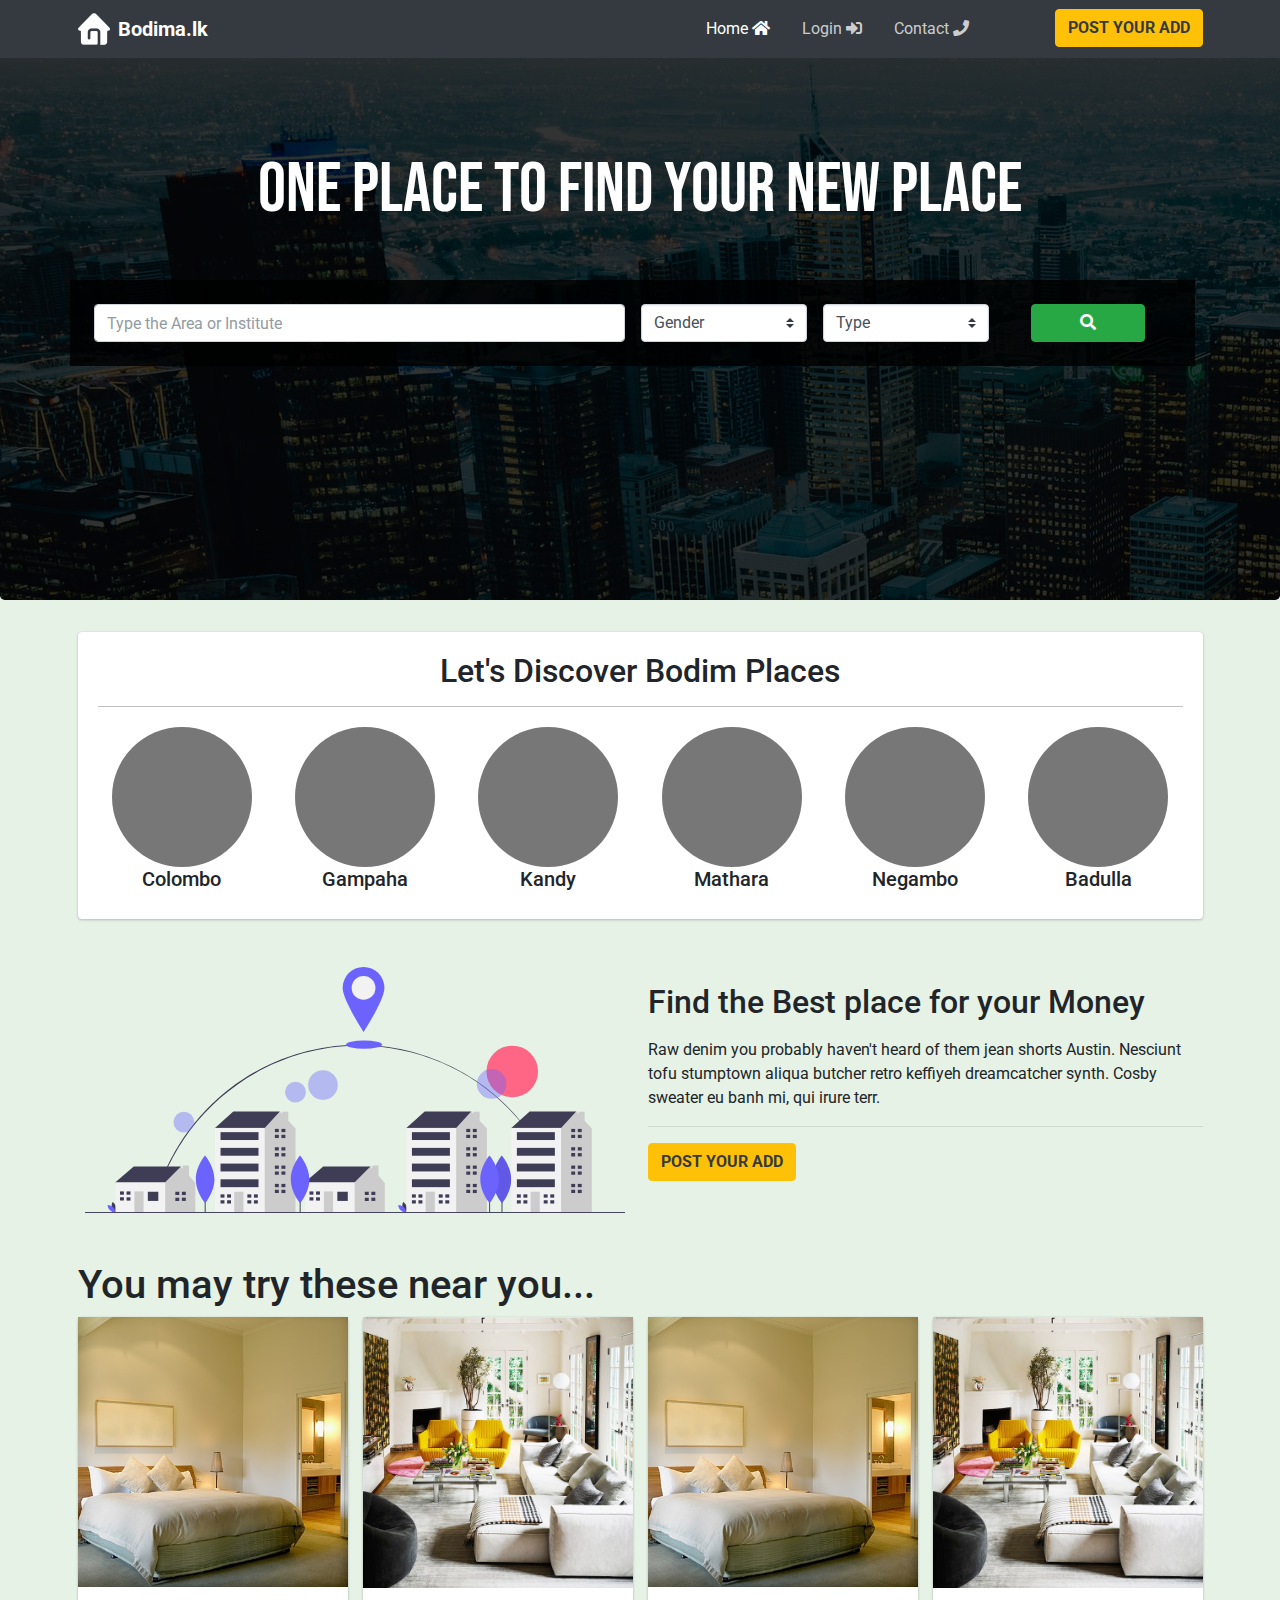
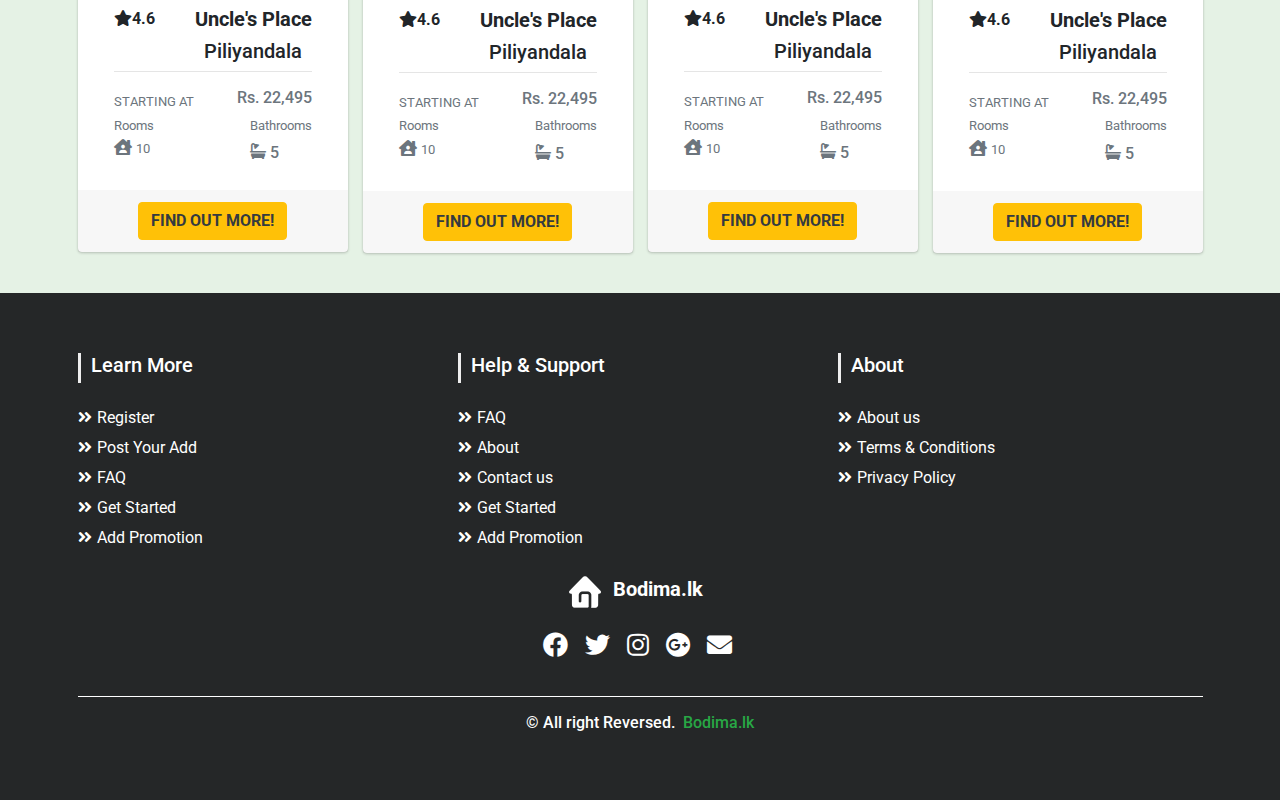
<file: index.html>
<!DOCTYPE html>
<html lang="en">
  <head>
    <meta charset="utf-8" />
    <meta
      name="viewport"
      content="width=device-width, initial-scale=1, shrink-to-fit=no"
    />
    <meta name="description" content="" />
    <meta name="author" content="" />

    <title>Bodima.lk</title>

    <!-- Font Awesome -->
    <link rel="stylesheet" href="plugins/fontawesome-free/css/all.min.css" />
    <!-- Ionicons -->
    <link
      rel="stylesheet"
      href="https://code.ionicframework.com/ionicons/2.0.1/css/ionicons.min.css"
    />
    <!-- Tempusdominus Bbootstrap 4 -->
    <link
      rel="stylesheet"
      href="plugins/tempusdominus-bootstrap-4/css/tempusdominus-bootstrap-4.min.css"
    />
    <!-- iCheck -->
    <link
      rel="stylesheet"
      href="plugins/icheck-bootstrap/icheck-bootstrap.min.css"
    />
    <!-- JQVMap -->
    <link rel="stylesheet" href="plugins/jqvmap/jqvmap.min.css" />
    <!-- Theme style -->
    <link rel="stylesheet" href="dist/css/adminlte.min.css" />
    <!-- overlayScrollbars -->
    <link
      rel="stylesheet"
      href="plugins/overlayScrollbars/css/OverlayScrollbars.min.css"
    />
    <!-- Daterange picker -->
    <link rel="stylesheet" href="plugins/daterangepicker/daterangepicker.css" />
    <!-- summernote -->
    <link rel="stylesheet" href="plugins/summernote/summernote-bs4.css" />
    <!-- Google Font: Source Sans Pro -->
    <link
      href="https://fonts.googleapis.com/css?family=Source+Sans+Pro:300,400,400i,700"
      rel="stylesheet"
    />
    <link rel="preconnect" href="https://fonts.gstatic.com" />
    <link
      href="https://fonts.googleapis.com/css2?family=Roboto&display=swap"
      rel="stylesheet"
    />
    <link rel="preconnect" href="https://fonts.gstatic.com">
<link href="https://fonts.googleapis.com/css2?family=Bebas+Neue&display=swap" rel="stylesheet">
    

    

    <link href="css/index.css" rel="stylesheet" />
  </head>

  <body>
    <nav class="navbar navbar-expand-lg navbar-dark bg-dark fixed-top">
      <div class="container">
        <img class="navbar-brand" src="assets/house.png" />
        <a class="navbar-brand font-weight-bold" href="./index.html"
          >Bodima.lk</a
        >
        <button
          class="navbar-toggler"
          type="button"
          data-toggle="collapse"
          data-target="#navbarResponsive"
          aria-controls="navbarResponsive"
          aria-expanded="false"
          aria-label="Toggle navigation"
        >
          <span class="navbar-toggler-icon"></span>
        </button>
        <div class="collapse navbar-collapse" id="navbarResponsive">
          <ul class="navbar-nav ml-auto">
            <li class="nav-item active">
              <a class="nav-link" href="./index.html"
                >Home
                <span class="sr-only">(current)</span>
                <i class="fa fa-home" aria-hidden="true"></i>
              </a>
            </li>
            <li class="nav-item">
              <a
                class="nav-link"
                data-toggle="modal"
                data-target=".bd-login-modal-lg"
                >Login
                <i class="fa fa-sign-in-alt" aria-hidden="true"></i>
              </a>
            </li>
            <li class="nav-item">
              <a class="nav-link" href="#"
                >Contact
                <i class="fa fa-phone" aria-hidden="true"></i>
              </a>
            </li>
            <li class="nav-item">
              <button
                type="button"
                id="postButton"
                class="btn btn-warning font-weight-bold text-dark text-uppercase l-5"
              >
                Post your Add
              </button>
            </li>
          </ul>
        </div>
      </div>
    </nav>

    <div class="background">
      <main role="main">
        <div id="topCover" class="jumbotron h-100">
          <div class="container py-5 text-center" style="margin-top: 3%">
            <h2 class="headingTop">
              One place to find your new place
            </h2>
            <div id="searchBar" class="row my-5">
              <div class="col-lg-6 p-2">
                <input
                  type="text"
                  class="form-control"
                  id="inlineFormInputGroup"
                  placeholder="Type the Area or Institute"
                />
              </div>
              <div class="col-lg-2 p-2">
                <select class="custom-select">
                  <option selected disabled>Gender</option>
                  <option>Male</option>
                  <option>Female</option>
                </select>
              </div>
              <div class="col-lg-2 p-2">
                <select class="custom-select">
                  <option selected disabled>Type</option>
                  <option>Single</option>
                  <option>Shared</option>
                  <option>Full House</option>
                  <option>Hostel</option>
                  <option>Any</option>
                </select>
              </div>
              <div class="col-lg-2 p-2">
                <a
                  href="./result.html"
                  role="button"
                  class="btn btn-success px-5"
                  ><i class="fas fa-search"></i
                ></a>
              </div>
            </div>
          </div>
        </div>
      </main>
      <div class="container">
        <!-- header image -->
        <!-- <figure class="tint t2">
          <div id="blended" class="jumbotron bg-cover text-white">
            <div class="container py-5 text-center">
              <h2 class="display-5 font-weight-bold">
                One place to find your new place
              </h2>
              <div class="col-auto w-5">
                <label class="sr-only" for="inlineFormInputGroup"
                  >Username</label
                >
                <div class="input-group mb-2">
                  <div class="input-group-prepend">
                    <div class="input-group-text">
                      <i class="fa fa-search"></i>
                    </div>
                  </div>
                  <input
                    type="text"
                    class="form-control"
                    id="inlineFormInputGroup"
                    placeholder="Search"
                  />
                </div>
              </div>
              <div class="d-inline p-2">
                <a href="#" role="button" class="btn btn-primary px-5"
                  >Search</a
                >
              </div>
            </div>
          </div>
        </figure> -->
        <!-- end header image -->

        <!-- row container -->
        <div class="card mb-4">
          <div class="card-body">
            <div class="row">
              <div class="col-xs-12 col-sm-12 col-md-12 text-center mb-1">
                <h2>Let's Discover Bodim Places</h2>
                <hr class="discover" />
              </div>
            </div>

            <div class="row text-center">
              <div class="col-lg-2">
                <img
                  class="rounded-circle"
                  src="[data-uri]"
                  alt="Generic placeholder image"
                  width="140"
                  height="140"
                />
                <h5>Colombo</h5>
              </div>
              <div class="col-lg-2">
                <img
                  class="rounded-circle"
                  src="[data-uri]"
                  alt="Generic placeholder image"
                  width="140"
                  height="140"
                />
                <h5>Gampaha</h5>
              </div>
              <div class="col-lg-2">
                <img
                  class="rounded-circle"
                  src="[data-uri]"
                  alt="Generic placeholder image"
                  width="140"
                  height="140"
                />
                <h5>Kandy</h5>
              </div>
              <div class="col-lg-2">
                <img
                  class="rounded-circle"
                  src="[data-uri]"
                  alt="Generic placeholder image"
                  width="140"
                  height="140"
                />
                <h5>Mathara</h5>
              </div>
              <div class="col-lg-2">
                <img
                  class="rounded-circle"
                  src="[data-uri]"
                  alt="Generic placeholder image"
                  width="140"
                  height="140"
                />
                <h5>Negambo</h5>
              </div>
              <div class="col-lg-2">
                <img
                  class="rounded-circle"
                  src="[data-uri]"
                  alt="Generic placeholder image"
                  width="140"
                  height="140"
                />
                <h5>Badulla</h5>
              </div>
            </div>
          </div>
        </div>
        <!-- end row -->

        <div class="row mt-5 mb-5">
          <div class="col-12 col-sm-6">
            <h3 class="d-inline-block d-sm-none">
              LOWA Men’s Renegade GTX Mid Hiking Boots Review
            </h3>
            <div class="col-12">
              <img
                src="./assets/place.svg"
                class="product-image"
                alt="Product Image"
              />
            </div>
          </div>
          <div class="col-12 col-sm-6">
            <h2 class="my-3">Find the Best place for your Money</h2>
            <p>
              Raw denim you probably haven't heard of them jean shorts Austin.
              Nesciunt tofu stumptown aliqua butcher retro keffiyeh dreamcatcher
              synth. Cosby sweater eu banh mi, qui irure terr.
            </p>

            <hr />
            <button
              type="button"
              class="btn btn-warning font-weight-bold text-dark text-uppercase l-5"
            >
              Post your Add
            </button>
          </div>
        </div>

        <h1>You may try these near you...</h1>

        <!-- Page Features -->
        <div class="row text-center">
          <div class="col-lg-3 col-md-6 mb-4">
            <div class="card h-60">
              <img
                style="height: 40%"
                class="card-img-top"
                src="./assets/room1.jpg"
                alt=""
              />
              <div class="card-body mb-0">
                <div class="d-flex flex-row justify-content-between mb-0 px-3">
                  <b><i class="fas fa-star p-0"></i>4.6</b>
                  <a class="float-right"
                    ><h5 class="text-bold">Uncle's Place</h5>
                    <h5 class="p-0">Piliyandala</h5>
                  </a>
                </div>
                <hr class="mt-0 mx-3" />
                <div class="d-flex flex-row justify-content-between mb-0 px-3">
                  <small class="text-muted mt-1">STARTING AT</small>
                  <h6 class="text-muted">Rs. 22,495</h6>
                </div>
                <div class="d-flex flex-row justify-content-between mid px-3">
                  <div class="d-flex flex-column">
                    <small class="text-muted mb-1">Rooms</small>
                    <div class="d-flex flex-row">
                      <i class="fas fa-house-user text-muted"></i>
                      <div class="d-flex flex-column ml-1">
                        <small class="text-muted">10</small>
                      </div>
                    </div>
                  </div>
                  <div class="d-flex flex-column">
                    <small class="text-muted mb-2">Bathrooms</small>
                    <div class="d-flex flex-row">
                      <i class="fas fa-bath text-muted"></i>
                      <h6 class="ml-1 text-muted">5</h6>
                    </div>
                  </div>
                </div>
              </div>
              <div class="card-footer mt-0">
                <a
                  class="btn btn-warning font-weight-bold text-dark text-uppercase l-5"
                  href="./detail.html"
                >
                  Find Out More!
                </a>
              </div>
            </div>
          </div>

          <div class="col-lg-3 col-md-6 mb-4">
            <div class="card h-60">
              <img
                style="height: 40%"
                class="card-img-top"
                src="./assets/room2.jpg"
                alt=""
              />
              <div class="card-body mb-0">
                <div class="d-flex flex-row justify-content-between mb-0 px-3">
                  <b><i class="fas fa-star p-0"></i>4.6</b>
                  <a class="float-right"
                    ><h5 class="text-bold">Uncle's Place</h5>
                    <h5 class="p-0">Piliyandala</h5>
                  </a>
                </div>
                <hr class="mt-0 mx-3" />
                <div class="d-flex flex-row justify-content-between mb-0 px-3">
                  <small class="text-muted mt-1">STARTING AT</small>
                  <h6 class="text-muted">Rs. 22,495</h6>
                </div>
                <div class="d-flex flex-row justify-content-between mid px-3">
                  <div class="d-flex flex-column">
                    <small class="text-muted mb-1">Rooms</small>
                    <div class="d-flex flex-row">
                      <i class="fas fa-house-user text-muted"></i>
                      <div class="d-flex flex-column ml-1">
                        <small class="text-muted">10</small>
                      </div>
                    </div>
                  </div>
                  <div class="d-flex flex-column">
                    <small class="text-muted mb-2">Bathrooms</small>
                    <div class="d-flex flex-row">
                      <i class="fas fa-bath text-muted"></i>
                      <h6 class="ml-1 text-muted">5</h6>
                    </div>
                  </div>
                </div>
              </div>
              <div class="card-footer mt-0">
                <a
                  class="btn btn-warning font-weight-bold text-dark text-uppercase l-5"
                  href="./detail.html"
                >
                  Find Out More!
                </a>
              </div>
            </div>
          </div>

          <!-- header image -->
          <div class="col-lg-3 col-md-6 mb-4">
            <div class="card h-60">
              <img
                style="height: 40%"
                class="card-img-top"
                src="./assets/room1.jpg"
                alt=""
              />
              <div class="card-body mb-0">
                <div class="d-flex flex-row justify-content-between mb-0 px-3">
                  <b><i class="fas fa-star p-0"></i>4.6</b>
                  <a class="float-right"
                    ><h5 class="text-bold">Uncle's Place</h5>
                    <h5 class="p-0">Piliyandala</h5>
                  </a>
                </div>
                <hr class="mt-0 mx-3" />
                <div class="d-flex flex-row justify-content-between mb-0 px-3">
                  <small class="text-muted mt-1">STARTING AT</small>
                  <h6 class="text-muted">Rs. 22,495</h6>
                </div>
                <div class="d-flex flex-row justify-content-between mid px-3">
                  <div class="d-flex flex-column">
                    <small class="text-muted mb-1">Rooms</small>
                    <div class="d-flex flex-row">
                      <i class="fas fa-house-user text-muted"></i>
                      <div class="d-flex flex-column ml-1">
                        <small class="text-muted">10</small>
                      </div>
                    </div>
                  </div>
                  <div class="d-flex flex-column">
                    <small class="text-muted mb-2">Bathrooms</small>
                    <div class="d-flex flex-row">
                      <i class="fas fa-bath text-muted"></i>
                      <h6 class="ml-1 text-muted">5</h6>
                    </div>
                  </div>
                </div>
              </div>
              <div class="card-footer mt-0">
                <a
                  class="btn btn-warning font-weight-bold text-dark text-uppercase l-5"
                  href="./detail.html"
                >
                  Find Out More!
                </a>
              </div>
            </div>
          </div>
          <!-- end header image -->

          <div class="col-lg-3 col-md-6 mb-4">
            <div class="card h-60">
              <img
                style="height: 40%"
                class="card-img-top"
                src="./assets/room2.jpg"
                alt=""
              />
              <div class="card-body mb-0">
                <div class="d-flex flex-row justify-content-between mb-0 px-3">
                  <b><i class="fas fa-star p-0"></i>4.6</b>
                  <a class="float-right"
                    ><h5 class="text-bold">Uncle's Place</h5>
                    <h5 class="p-0">Piliyandala</h5>
                  </a>
                </div>
                <hr class="mt-0 mx-3" />
                <div class="d-flex flex-row justify-content-between mb-0 px-3">
                  <small class="text-muted mt-1">STARTING AT</small>
                  <h6 class="text-muted">Rs. 22,495</h6>
                </div>
                <div class="d-flex flex-row justify-content-between mid px-3">
                  <div class="d-flex flex-column">
                    <small class="text-muted mb-1">Rooms</small>
                    <div class="d-flex flex-row">
                      <i class="fas fa-house-user text-muted"></i>
                      <div class="d-flex flex-column ml-1">
                        <small class="text-muted">10</small>
                      </div>
                    </div>
                  </div>
                  <div class="d-flex flex-column">
                    <small class="text-muted mb-2">Bathrooms</small>
                    <div class="d-flex flex-row">
                      <i class="fas fa-bath text-muted"></i>
                      <h6 class="ml-1 text-muted">5</h6>
                    </div>
                  </div>
                </div>
              </div>
              <div class="card-footer mt-0">
                <a
                  class="btn btn-warning font-weight-bold text-dark text-uppercase l-5"
                  href="./detail.html"
                >
                  Find Out More!
                </a>
              </div>
            </div>
          </div>
        </div>
        <!-- /.row -->
      </div>
      <!-- /.container -->

      <!-- ***login modal*** -->
      <div
        class="modal fade bd-login-modal-lg"
        tabindex="-1"
        role="dialog"
        aria-labelledby="myLargeModalLabel"
        aria-hidden="true"
      >
        <div class="modal-dialog modal-lg modal-dialog-centered">
          <div class="modal-content">
            <div class="modal-header">
              <button
                type="button"
                class="close"
                data-dismiss="modal"
                aria-label="Close"
              >
                <span aria-hidden="true">&times;</span>
              </button>
            </div>
            <div class="modal-body">
              <div class="container">
                <div class="row">
                  <div class="col">
                    <h5 class="text-bold">Login to Bodima.lk</h5>
                    <p>
                      Lorem ipsum dolor sit, amet consectetur adipisicing elit.
                      Mollitia eius nam id similique quas architecto neque,
                      recusandae maxime.
                    </p>
                    <div class="row my-5">
                      <div class="col-4"><img src="./assets/find.png" /></div>
                      <div class="col-8">
                        Lorem ipsum dolor sit, amet consectetur adipisicing
                        elit. neque,
                      </div>
                    </div>
                    <div class="row my-5">
                      <div class="col-4"><img src="./assets/home.png" /></div>
                      <div class="col-8">
                        Lorem ipsum dolor sit, amet consectetur adipisicing
                        elit. neque,
                      </div>
                    </div>
                    <div class="row my-5">
                      <div class="col-4"><img src="./assets/tag.png" /></div>
                      <div class="col-8">
                        Lorem ipsum dolor sit, amet consectetur adipisicing
                        elit. neque,
                      </div>
                    </div>
                  </div>
                  <div class="mycontent-left"></div>
                  <div class="col">
                    <form role="form" id="quickForm">
                      <div class="card-body">
                        <div class="form-group">
                          <label for="exampleInputEmail1">Email address</label>
                          <input
                            type="email"
                            name="email"
                            class="form-control"
                            id="exampleInputEmail1"
                            placeholder="Enter email"
                          />
                        </div>
                        <div class="form-group">
                          <label for="exampleInputPassword1">Password</label>
                          <input
                            type="password"
                            name="password"
                            class="form-control"
                            id="exampleInputPassword1"
                            placeholder="Password"
                          />
                        </div>
                        <div class="form-group mb-0">
                          <div class="custom-control custom-checkbox">
                            <input
                              type="checkbox"
                              name="terms"
                              class="custom-control-input"
                              id="exampleCheck1"
                            />
                            <p class="text-bold text-center">Or</p>
                            <div class="text-center">
                              <a href="#" class="fb btn my-2">
                                <i class="fab fa-facebook fa-fw"></i> Login with
                                Facebook
                              </a>
                              <br />
                              <a class="my-2" href="/#">Forgot password?</a>
                              <p class="mt-5">Don't have an account yet?</p>
                              <button
                                data-dismiss="modal"
                                data-toggle="modal"
                                data-target=".bd-signup-modal-lg"
                                type="button"
                                class="btn btn-dark mt-2"
                              >
                                Sign up
                              </button>
                            </div>
                          </div>
                        </div>
                      </div>
                    </form>
                  </div>
                </div>
              </div>
            </div>
          </div>
        </div>
      </div>

      <!-- ***Sign up modal*** -->
      <div
        class="modal fade bd-signup-modal-lg"
        tabindex="-1"
        role="dialog"
        aria-labelledby="myLargeModalLabel"
        aria-hidden="true"
      >
        <div class="modal-dialog modal-lg modal-dialog-centered">
          <div class="modal-content">
            <div class="modal-header">
              <button
                type="button"
                class="close"
                data-dismiss="modal"
                aria-label="Close"
              >
                <span aria-hidden="true">&times;</span>
              </button>
            </div>
            <div class="modal-body">
              <div class="container">
                <div class="row">
                  <div class="col">
                    <h5 class="text-bold">Sign up on Bodima.lk</h5>
                    <p>
                      Lorem ipsum dolor sit, amet consectetur adipisicing elit.
                      Mollitia eius nam id similique quas architecto neque,
                      recusandae maxime.
                    </p>
                    <div class="row my-5">
                      <div class="col-4"><img src="./assets/find.png" /></div>
                      <div class="col-8">
                        Lorem ipsum dolor sit, amet consectetur adipisicing
                        elit. neque,
                      </div>
                    </div>
                    <div class="row my-5">
                      <div class="col-4"><img src="./assets/home.png" /></div>
                      <div class="col-8">
                        Lorem ipsum dolor sit, amet consectetur adipisicing
                        elit. neque,
                      </div>
                    </div>
                    <div class="row my-5">
                      <div class="col-4"><img src="./assets/tag.png" /></div>
                      <div class="col-8">
                        Lorem ipsum dolor sit, amet consectetur adipisicing
                        elit. neque,
                      </div>
                    </div>
                  </div>
                  <div class="mycontent-left"></div>
                  <div class="col">
                    <form role="form" id="quickForm">
                      <div class="card-body">
                        <div class="text-center mt-5">
                          <a href="#" class="fb btn my-2">
                            <i class="fab fa-facebook fa-fw"></i> Sign up with
                            Facebook
                          </a>
                          <br />
                          <p class="text-bold text-center">Or</p>
                          <a
                            href="#"
                            data-dismiss="modal"
                            data-toggle="modal"
                            data-target=".bd-signupform-modal-lg"
                            class="email btn my-2"
                          >
                            <i class="fa fa-envelope fa-fw"></i> Sign up with
                            email
                          </a>
                          <p class="mt-5">Already have an account?</p>
                          <button
                            data-dismiss="modal"
                            data-toggle="modal"
                            data-target=".bd-login-modal-lg"
                            type="button"
                            class="btn btn-dark mt-2"
                          >
                            Login
                          </button>
                        </div>
                      </div>
                    </form>
                  </div>
                </div>
              </div>
            </div>
          </div>
        </div>
      </div>

      <!-- ***signup form modal*** -->
      <div
        class="modal fade bd-signupform-modal-lg"
        tabindex="-1"
        role="dialog"
        aria-labelledby="myLargeModalLabel"
        aria-hidden="true"
      >
        <div class="modal-dialog modal-lg modal-dialog-centered">
          <div class="modal-content">
            <div class="modal-header">
              <button
                type="button"
                class="close"
                data-dismiss="modal"
                aria-label="Close"
              >
                <span aria-hidden="true">&times;</span>
              </button>
            </div>
            <div class="modal-body">
              <div class="container">
                <div class="row">
                  <div class="col">
                    <h5 class="text-bold">Sign up on Bodima.lk</h5>
                    <p>
                      Lorem ipsum dolor sit, amet consectetur adipisicing elit.
                      Mollitia eius nam id similique quas architecto neque,
                      recusandae maxime.
                    </p>
                    <div class="row my-5">
                      <div class="col-4"><img src="./assets/find.png" /></div>
                      <div class="col-8">
                        Lorem ipsum dolor sit, amet consectetur adipisicing
                        elit. neque,
                      </div>
                    </div>
                    <div class="row my-5">
                      <div class="col-4"><img src="./assets/home.png" /></div>
                      <div class="col-8">
                        Lorem ipsum dolor sit, amet consectetur adipisicing
                        elit. neque,
                      </div>
                    </div>
                    <div class="row my-5">
                      <div class="col-4"><img src="./assets/tag.png" /></div>
                      <div class="col-8">
                        Lorem ipsum dolor sit, amet consectetur adipisicing
                        elit. neque,
                      </div>
                    </div>
                  </div>
                  <div class="mycontent-left"></div>
                  <div class="col">
                    <form role="form" id="quickForm">
                      <div class="card-body">
                        <div class="form-group">
                          <label for="exampleInputPassword1">Name</label>
                          <input
                            type="text"
                            class="form-control"
                            id="exampleInputPassword1"
                            placeholder="Name"
                          />
                        </div>
                        <div class="form-group">
                          <label for="exampleInputEmail1">Email address</label>
                          <input
                            type="email"
                            name="email"
                            class="form-control"
                            id="exampleInputEmail1"
                            placeholder="Enter email"
                          />
                        </div>

                        <div class="form-group">
                          <label for="exampleInputPassword1">Password</label>
                          <input
                            type="password"
                            name="password"
                            class="form-control"
                            id="exampleInputPassword1"
                            placeholder="Password"
                          />
                        </div>
                        <div class="form-group">
                          <label for="exampleInputPassword1"
                            >Confirm Password</label
                          >
                          <input
                            type="password"
                            name="password"
                            class="form-control"
                            id="exampleInputPassword1"
                            placeholder="Confirm Password"
                          />
                        </div>
                        <div class="form-group mb-0">
                          <div class="custom-control custom-checkbox">
                            <input
                              type="checkbox"
                              name="terms"
                              class="custom-control-input"
                              id="exampleCheck1"
                            />
                            <p class="text-bold text-center">Or</p>
                            <div class="text-center">
                              <button
                                data-dismiss="modal"
                                data-toggle="modal"
                                data-target=".bd-login-modal-lg"
                                type="button"
                                class="btn btn-dark mt-2"
                              >
                                Sign up
                              </button>

                              <p>
                                By signing up for an account you agree to our
                              </p>
                              <a href="/#">Terms and Conditions</a>
                              <p class="text-bold">Already have an account?</p>
                              <button
                                data-dismiss="modal"
                                data-toggle="modal"
                                data-target=".bd-login-modal-lg"
                                type="button"
                                class="btn btn-dark"
                              >
                                Login
                              </button>
                            </div>
                          </div>
                        </div>
                      </div>
                    </form>
                  </div>
                </div>
              </div>
            </div>
          </div>
        </div>
      </div>

      <!-- Footer -->
      <section id="footer">
        <div class="container">
          <div class="row text-center text-xs-center text-sm-left text-md-left">
            <div class="col-xs-12 col-sm-4 col-md-4">
              <h5>Learn More</h5>
              <ul class="list-unstyled quick-links">
                <li>
                  <a href="/#"
                    ><i class="fa fa-angle-double-right"></i>Register</a
                  >
                </li>
                <li>
                  <a href="/#"
                    ><i class="fa fa-angle-double-right"></i>Post Your Add</a
                  >
                </li>
                <li>
                  <a href="/#"><i class="fa fa-angle-double-right"></i>FAQ</a>
                </li>
                <li>
                  <a href="/#"
                    ><i class="fa fa-angle-double-right"></i>Get Started</a
                  >
                </li>
                <li>
                  <a href="/#"
                    ><i class="fa fa-angle-double-right"></i>Add Promotion</a
                  >
                </li>
              </ul>
            </div>
            <div class="col-xs-12 col-sm-4 col-md-4">
              <h5>Help & Support</h5>
              <ul class="list-unstyled quick-links">
                <li>
                  <a href="/#"><i class="fa fa-angle-double-right"></i>FAQ</a>
                </li>
                <li>
                  <a href="/#"><i class="fa fa-angle-double-right"></i>About</a>
                </li>
                <li>
                  <a href="/#"
                    ><i class="fa fa-angle-double-right"></i>Contact us</a
                  >
                </li>
                <li>
                  <a href="/#"
                    ><i class="fa fa-angle-double-right"></i>Get Started</a
                  >
                </li>
                <li>
                  <a href="/#"
                    ><i class="fa fa-angle-double-right"></i>Add Promotion</a
                  >
                </li>
              </ul>
            </div>
            <div class="col-xs-12 col-sm-4 col-md-4">
              <h5>About</h5>
              <ul class="list-unstyled quick-links">
                <li>
                  <a href="/#"
                    ><i class="fa fa-angle-double-right"></i>About us</a
                  >
                </li>
                <li>
                  <a href="/#"
                    ><i class="fa fa-angle-double-right"></i>Terms &
                    Conditions</a
                  >
                </li>
                <li>
                  <a href="/#"
                    ><i class="fa fa-angle-double-right"></i>Privacy Policy</a
                  >
                </li>
              </ul>
            </div>
          </div>
          <div class="row">
            <div class="col-xs-12 col-sm-12 col-md-12 text-center text-white">
              <img class="navbar-brand" src="assets/house.png" />
              <a class="navbar-brand font-weight-bold" href="#">Bodima.lk</a>
            </div>
          </div>
          <div class="row">
            <div class="col-xs-12 col-sm-12 col-md-12 mt-sm-3">
              <ul class="list-unstyled list-inline social text-center">
                <li class="list-inline-item">
                  <a href="/#"><i class="fab fa-facebook"></i></a>
                </li>
                <li class="list-inline-item">
                  <a href="/#"><i class="fab fa-twitter"></i></a>
                </li>
                <li class="list-inline-item">
                  <a href="/#"><i class="fab fa-instagram"></i></a>
                </li>
                <li class="list-inline-item">
                  <a href="/#"><i class="fab fa-google-plus"></i></a>
                </li>
                <li class="list-inline-item">
                  <a href="/#" target="_blank"
                    ><i class="fa fa-envelope"></i
                  ></a>
                </li>
              </ul>
            </div>
            <hr />
          </div>
          <div class="row">
            <div class="col-xs-12 col-sm-12 col-md-12 text-center text-white">
              <hr class="footerLine" />
              <p class="h6">
                © All right Reversed.<a
                  class="text-green ml-2"
                  href="/#"
                  target="_blank"
                  >Bodima.lk</a
                >
              </p>
            </div>
            <hr />
          </div>
        </div>
      </section>
    </div>

    <!-- Bootstrap core JavaScript -->
    <!-- jQuery -->
    <script src="plugins/jquery/jquery.min.js"></script>
    <!-- jQuery UI 1.11.4 -->
    <script src="plugins/jquery-ui/jquery-ui.min.js"></script>
    <!-- Resolve conflict in jQuery UI tooltip with Bootstrap tooltip -->
    <script>
      $.widget.bridge("uibutton", $.ui.button);
    </script>
    <!-- Bootstrap 4 -->
    <script src="plugins/bootstrap/js/bootstrap.bundle.min.js"></script>
    <!-- ChartJS -->
    <script src="plugins/chart.js/Chart.min.js"></script>
    <!-- Sparkline -->
    <script src="plugins/sparklines/sparkline.js"></script>
    <!-- JQVMap -->
    <script src="plugins/jqvmap/jquery.vmap.min.js"></script>
    <script src="plugins/jqvmap/maps/jquery.vmap.usa.js"></script>
    <!-- jQuery Knob Chart -->
    <script src="plugins/jquery-knob/jquery.knob.min.js"></script>
    <!-- daterangepicker -->
    <script src="plugins/moment/moment.min.js"></script>
    <script src="plugins/daterangepicker/daterangepicker.js"></script>
    <!-- Tempusdominus Bootstrap 4 -->
    <script src="plugins/tempusdominus-bootstrap-4/js/tempusdominus-bootstrap-4.min.js"></script>
    <!-- Summernote -->
    <script src="plugins/summernote/summernote-bs4.min.js"></script>
    <!-- overlayScrollbars -->
    <script src="plugins/overlayScrollbars/js/jquery.overlayScrollbars.min.js"></script>
    <!-- AdminLTE App -->
    <script src="dist/js/adminlte.js"></script>
    <!-- AdminLTE dashboard demo (This is only for demo purposes) -->
    <script src="dist/js/pages/dashboard.js"></script>
    <!-- AdminLTE for demo purposes -->
    <script src="dist/js/demo.js"></script>
  </body>
</html>
</file>
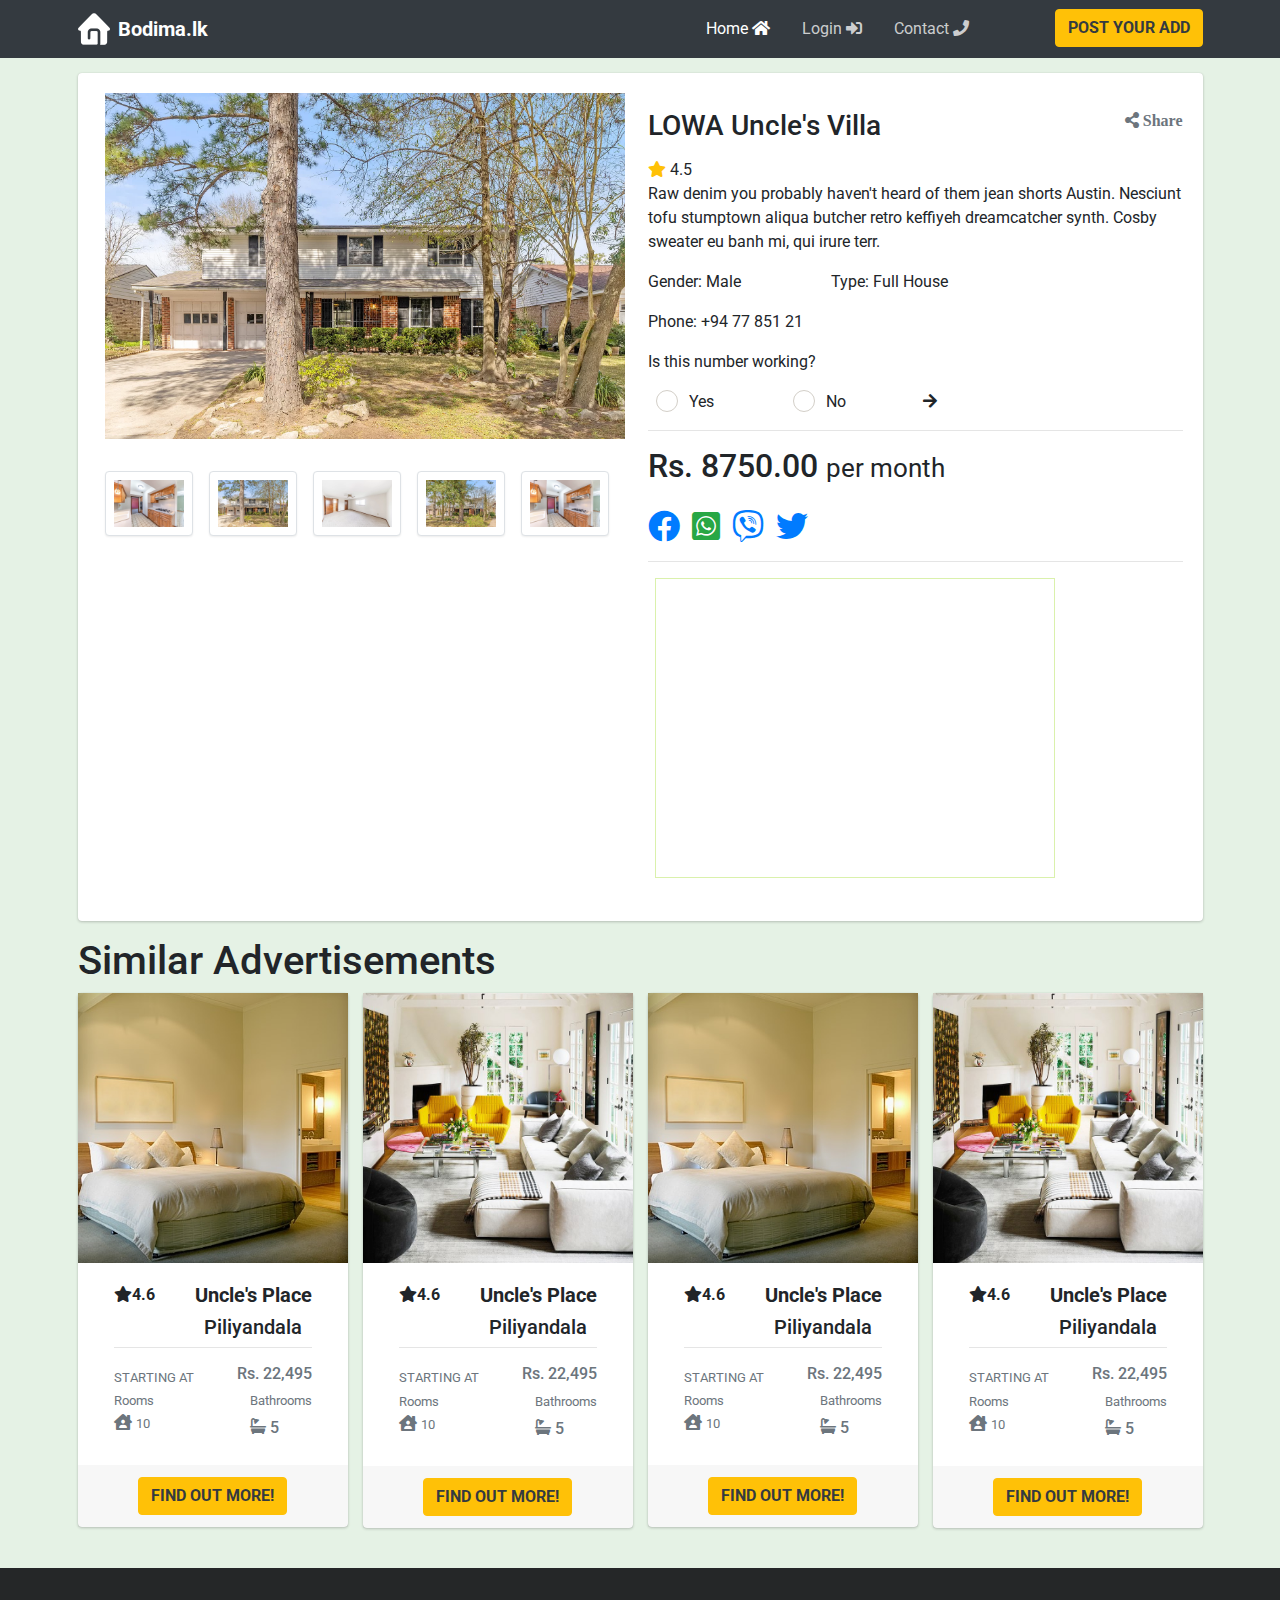
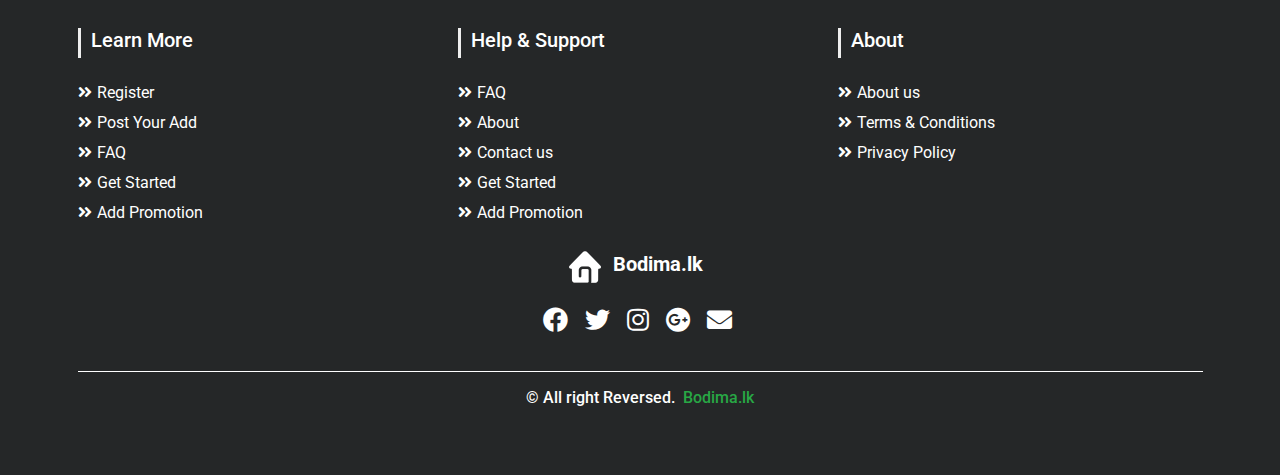
<file: detail.html>
<!DOCTYPE html>
<html lang="en">
  <head>
    <meta charset="UTF-8" />
    <meta http-equiv="X-UA-Compatible" content="IE=edge" />
    <meta name="viewport" content="width=device-width, initial-scale=1.0" />
    <title>Bodima.lk</title>
    <!-- Font Awesome -->
    <link rel="stylesheet" href="plugins/fontawesome-free/css/all.min.css" />
    <!-- Ionicons -->
    <link
      rel="stylesheet"
      href="https://code.ionicframework.com/ionicons/2.0.1/css/ionicons.min.css"
    />
    <!-- Tempusdominus Bbootstrap 4 -->
    <link
      rel="stylesheet"
      href="plugins/tempusdominus-bootstrap-4/css/tempusdominus-bootstrap-4.min.css"
    />
    <!-- iCheck -->
    <link
      rel="stylesheet"
      href="plugins/icheck-bootstrap/icheck-bootstrap.min.css"
    />
    <!-- JQVMap -->
    <link rel="stylesheet" href="plugins/jqvmap/jqvmap.min.css" />
    <!-- Theme style -->
    <link rel="stylesheet" href="dist/css/adminlte.min.css" />
    <!-- overlayScrollbars -->
    <link
      rel="stylesheet"
      href="plugins/overlayScrollbars/css/OverlayScrollbars.min.css"
    />
    <!-- Daterange picker -->
    <link rel="stylesheet" href="plugins/daterangepicker/daterangepicker.css" />
    <!-- summernote -->
    <link rel="stylesheet" href="plugins/summernote/summernote-bs4.css" />
    <!-- Google Font: Source Sans Pro -->
    <link
      href="https://fonts.googleapis.com/css?family=Source+Sans+Pro:300,400,400i,700"
      rel="stylesheet"
    />
    <link rel="preconnect" href="https://fonts.gstatic.com" />
    <link
      href="https://fonts.googleapis.com/css2?family=Roboto&display=swap"
      rel="stylesheet"
    />
    <link rel="preconnect" href="https://fonts.gstatic.com" />
    <link
      href="https://fonts.googleapis.com/css2?family=Bebas+Neue&display=swap"
      rel="stylesheet"
    />

    <link href="css/index.css" rel="stylesheet" />
  </head>
  <body>
    <nav class="navbar navbar-expand-lg navbar-dark bg-dark fixed-top">
      <div class="container">
        <img class="navbar-brand" src="assets/house.png" />
        <a class="navbar-brand font-weight-bold" href="./index.html"
          >Bodima.lk</a
        >
        <button
          class="navbar-toggler"
          type="button"
          data-toggle="collapse"
          data-target="#navbarResponsive"
          aria-controls="navbarResponsive"
          aria-expanded="false"
          aria-label="Toggle navigation"
        >
          <span class="navbar-toggler-icon"></span>
        </button>
        <div class="collapse navbar-collapse" id="navbarResponsive">
          <ul class="navbar-nav ml-auto">
            <li class="nav-item active">
              <a class="nav-link" href="./index.html"
                >Home
                <span class="sr-only">(current)</span>
                <i class="fa fa-home" aria-hidden="true"></i>
              </a>
            </li>
            <li class="nav-item">
              <a class="nav-link" href="./example.html"
                >Login
                <i class="fa fa-sign-in-alt" aria-hidden="true"></i>
              </a>
            </li>
            <li class="nav-item">
              <a class="nav-link" href="#"
                >Contact
                <i class="fa fa-phone" aria-hidden="true"></i>
              </a>
            </li>
            <li class="nav-item">
              <button
                type="button"
                id="postButton"
                class="btn btn-warning font-weight-bold text-dark text-uppercase l-5"
              >
                Post your Add
              </button>
            </li>
          </ul>
        </div>
      </div>
    </nav>
    <div class="background">
      <div class="container">
        <section class="content-header">
          <div class="container-fluid">
            <div class="row mb-2">
              <div class="col-sm-6">
                <h1>E-commerce</h1>
              </div>
              <div class="col-sm-6">
                <ol class="breadcrumb float-sm-right">
                  <li class="breadcrumb-item"><a href="#">Home</a></li>
                  <li class="breadcrumb-item active">E-commerce</li>
                </ol>
              </div>
            </div>
          </div>
          <!-- /.container-fluid -->
        </section>

        <!-- Main content -->
        <!-- Default box -->
        <div class="card card-solid">
          <div class="card-body">
            <div class="row">
              <div class="col-12 col-sm-6">
                <div class="col-12">
                  <img
                    src="./assets/d1.webp"
                    class="product-image"
                    alt="Product Image"
                  />
                </div>
                <div class="col-12 product-image-thumbs">
                  <div class="product-image-thumb active">
                    <img src="./assets/d2.webp" alt="Product Image" />
                  </div>
                  <div class="product-image-thumb">
                    <img src="./assets/d1.webp" alt="Product Image" />
                  </div>
                  <div class="product-image-thumb">
                    <img src="./assets/d4.webp" alt="Product Image" />
                  </div>
                  <div class="product-image-thumb">
                    <img src="./assets/d5.webp" alt="Product Image" />
                  </div>
                  <div class="product-image-thumb">
                    <img src="./assets/d2.webp" alt="Product Image" />
                  </div>
                </div>
              </div>
              <div class="col-12 col-sm-6">
                <div>
                  <b><h3 class="my-3"></h3></b>
                  <a class="float-right"
                    ><i class="fa fa-share-alt text-muted"> Share</i>
                  </a>
                </div>
                <h3 class="my-3">LOWA Uncle's Villa</h3>
                <div>
                  <span class="fa fa-star checked text-yellow"></span>
                  <span>4.5</span>
                </div>
                <p>
                  Raw denim you probably haven't heard of them jean shorts
                  Austin. Nesciunt tofu stumptown aliqua butcher retro keffiyeh
                  dreamcatcher synth. Cosby sweater eu banh mi, qui irure terr.
                </p>
                <div class="row">
                  <div class="col-lg-4">
                    <p>Gender: Male</p>
                  </div>
                  <div class="col-lg-4">
                    <p>Type: Full House</p>
                  </div>
                </div>
                <div class="row">
                  <div class="col-lg-6">
                    <p>Phone: +94 77 851 21</p>
                  </div>
                </div>
                <div class="row">
                  <div class="col-lg-5">
                    <p>Is this number working?</p>
                  </div>
                </div>
                <div class="row">
                  <div class="col-lg-3">
                    <div class="icheck-primary d-inline ml-2">
                      <input
                        type="radio"
                        name="optradio"
                        name="phoneCheck1"
                        id="phoneCheck1"
                      />
                      <label for="phoneCheck1"></label>
                    </div>
                    <span class="text">Yes</span>
                  </div>
                  <div class="col-lg-3">
                    <div class="icheck-primary d-inline ml-2">
                      <input
                        type="radio"
                        name="optradio"
                        name="phoneCheck2"
                        id="phoneCheck2"
                      />
                      <label for="phoneCheck2"></label>
                    </div>
                    <span class="text">No</span>
                  </div>
                  <div class="col-lg-3">
                    <i class="fas fa-arrow-right" style="cursor: pointer"></i>
                  </div>
                </div>

                <hr />

                <h2 class="mb-0">Rs. 8750.00 <small>per month</small></h2>
                <div class="mt-4 product-share">
                  <a href="#" class="text-primary">
                    <i class="fab fa-facebook fa-2x"></i>
                  </a>
                  <a href="#" class="text-green">
                    <i class="fab fa-whatsapp-square fa-2x"></i>
                  </a>
                  <a href="#" class="text-primary">
                    <i class="fab fa-viber fa-2x"></i>
                  </a>
                  <a href="#" class="text-blue">
                    <i class="fab fa-twitter fa-2x"></i>
                  </a>
                </div>
                <hr />
                <div class="container my-3">
                  <iframe
                    style="
                      border-style: solid;
                      border-width: 0.0001px;
                      border-color: #daf1ac;
                    "
                    src="https://www.google.com/maps/embed?pb=!1m18!1m12!1m3!1d3961.792134928565!2d79.8986783147722!3d6.795127595088539!2m3!1f0!2f0!3f0!3m2!1i1024!2i768!4f13.1!3m3!1m2!1s0x3ae245416b7f34b5%3A0x7bd32721ab02560e!2sUniversity%20of%20Moratuwa!5e0!3m2!1sen!2slk!4v1612790107597!5m2!1sen!2slk"
                    width="400"
                    height="300"
                    frameborder="0"
                    style="border: 0"
                    allowfullscreen=""
                    aria-hidden="false"
                    tabindex="0"
                  ></iframe>
                </div>
              </div>
            </div>
          </div>
          <!-- /.card-body -->
        </div>
        <!-- Page Features -->
        <h1>Similar Advertisements</h1>
        <div class="row text-center">
          <div class="col-lg-3 col-md-6 mb-4">
            <div class="card h-60">
              <img
                style="height: 40%"
                class="card-img-top"
                src="./assets/room1.jpg"
                alt=""
              />
              <div class="card-body mb-0">
                <div class="d-flex flex-row justify-content-between mb-0 px-3">
                  <b><i class="fas fa-star p-0"></i>4.6</b>
                  <a class="float-right"
                    ><h5 class="text-bold">Uncle's Place</h5>
                    <h5 class="p-0">Piliyandala</h5>
                  </a>
                </div>
                <hr class="mt-0 mx-3" />
                <div class="d-flex flex-row justify-content-between mb-0 px-3">
                  <small class="text-muted mt-1">STARTING AT</small>
                  <h6 class="text-muted">Rs. 22,495</h6>
                </div>
                <div class="d-flex flex-row justify-content-between mid px-3">
                  <div class="d-flex flex-column">
                    <small class="text-muted mb-1">Rooms</small>
                    <div class="d-flex flex-row">
                      <i class="fas fa-house-user text-muted"></i>
                      <div class="d-flex flex-column ml-1">
                        <small class="text-muted">10</small>
                      </div>
                    </div>
                  </div>
                  <div class="d-flex flex-column">
                    <small class="text-muted mb-2">Bathrooms</small>
                    <div class="d-flex flex-row">
                      <i class="fas fa-bath text-muted"></i>
                      <h6 class="ml-1 text-muted">5</h6>
                    </div>
                  </div>
                </div>
              </div>
              <div class="card-footer mt-0">
                <a
                  class="btn btn-warning font-weight-bold text-dark text-uppercase l-5"
                  href="./detail.html"
                >
                  Find Out More!
                </a>
              </div>
            </div>
          </div>

          <div class="col-lg-3 col-md-6 mb-4">
            <div class="card h-60">
              <img
                style="height: 40%"
                class="card-img-top"
                src="./assets/room2.jpg"
                alt=""
              />
              <div class="card-body mb-0">
                <div class="d-flex flex-row justify-content-between mb-0 px-3">
                  <b><i class="fas fa-star p-0"></i>4.6</b>
                  <a class="float-right"
                    ><h5 class="text-bold">Uncle's Place</h5>
                    <h5 class="p-0">Piliyandala</h5>
                  </a>
                </div>
                <hr class="mt-0 mx-3" />
                <div class="d-flex flex-row justify-content-between mb-0 px-3">
                  <small class="text-muted mt-1">STARTING AT</small>
                  <h6 class="text-muted">Rs. 22,495</h6>
                </div>
                <div class="d-flex flex-row justify-content-between mid px-3">
                  <div class="d-flex flex-column">
                    <small class="text-muted mb-1">Rooms</small>
                    <div class="d-flex flex-row">
                      <i class="fas fa-house-user text-muted"></i>
                      <div class="d-flex flex-column ml-1">
                        <small class="text-muted">10</small>
                      </div>
                    </div>
                  </div>
                  <div class="d-flex flex-column">
                    <small class="text-muted mb-2">Bathrooms</small>
                    <div class="d-flex flex-row">
                      <i class="fas fa-bath text-muted"></i>
                      <h6 class="ml-1 text-muted">5</h6>
                    </div>
                  </div>
                </div>
              </div>
              <div class="card-footer mt-0">
                <a
                  class="btn btn-warning font-weight-bold text-dark text-uppercase l-5"
                  href="./detail.html"
                >
                  Find Out More!
                </a>
              </div>
            </div>
          </div>

          <!-- header image -->
          <div class="col-lg-3 col-md-6 mb-4">
            <div class="card h-60">
              <img
                style="height: 40%"
                class="card-img-top"
                src="./assets/room1.jpg"
                alt=""
              />
              <div class="card-body mb-0">
                <div class="d-flex flex-row justify-content-between mb-0 px-3">
                  <b><i class="fas fa-star p-0"></i>4.6</b>
                  <a class="float-right"
                    ><h5 class="text-bold">Uncle's Place</h5>
                    <h5 class="p-0">Piliyandala</h5>
                  </a>
                </div>
                <hr class="mt-0 mx-3" />
                <div class="d-flex flex-row justify-content-between mb-0 px-3">
                  <small class="text-muted mt-1">STARTING AT</small>
                  <h6 class="text-muted">Rs. 22,495</h6>
                </div>
                <div class="d-flex flex-row justify-content-between mid px-3">
                  <div class="d-flex flex-column">
                    <small class="text-muted mb-1">Rooms</small>
                    <div class="d-flex flex-row">
                      <i class="fas fa-house-user text-muted"></i>
                      <div class="d-flex flex-column ml-1">
                        <small class="text-muted">10</small>
                      </div>
                    </div>
                  </div>
                  <div class="d-flex flex-column">
                    <small class="text-muted mb-2">Bathrooms</small>
                    <div class="d-flex flex-row">
                      <i class="fas fa-bath text-muted"></i>
                      <h6 class="ml-1 text-muted">5</h6>
                    </div>
                  </div>
                </div>
              </div>
              <div class="card-footer mt-0">
                <a
                  class="btn btn-warning font-weight-bold text-dark text-uppercase l-5"
                  href="./detail.html"
                >
                  Find Out More!
                </a>
              </div>
            </div>
          </div>
          <!-- end header image -->

          <div class="col-lg-3 col-md-6 mb-4">
            <div class="card h-60">
              <img
                style="height: 40%"
                class="card-img-top"
                src="./assets/room2.jpg"
                alt=""
              />
              <div class="card-body mb-0">
                <div class="d-flex flex-row justify-content-between mb-0 px-3">
                  <b><i class="fas fa-star p-0"></i>4.6</b>
                  <a class="float-right"
                    ><h5 class="text-bold">Uncle's Place</h5>
                    <h5 class="p-0">Piliyandala</h5>
                  </a>
                </div>
                <hr class="mt-0 mx-3" />
                <div class="d-flex flex-row justify-content-between mb-0 px-3">
                  <small class="text-muted mt-1">STARTING AT</small>
                  <h6 class="text-muted">Rs. 22,495</h6>
                </div>
                <div class="d-flex flex-row justify-content-between mid px-3">
                  <div class="d-flex flex-column">
                    <small class="text-muted mb-1">Rooms</small>
                    <div class="d-flex flex-row">
                      <i class="fas fa-house-user text-muted"></i>
                      <div class="d-flex flex-column ml-1">
                        <small class="text-muted">10</small>
                      </div>
                    </div>
                  </div>
                  <div class="d-flex flex-column">
                    <small class="text-muted mb-2">Bathrooms</small>
                    <div class="d-flex flex-row">
                      <i class="fas fa-bath text-muted"></i>
                      <h6 class="ml-1 text-muted">5</h6>
                    </div>
                  </div>
                </div>
              </div>
              <div class="card-footer mt-0">
                <a
                  class="btn btn-warning font-weight-bold text-dark text-uppercase l-5"
                  href="./detail.html"
                >
                  Find Out More!
                </a>
              </div>
            </div>
          </div>
        </div>
      </div>
      <!-- Footer -->
      <section id="footer">
        <div class="container">
          <div class="row text-center text-xs-center text-sm-left text-md-left">
            <div class="col-xs-12 col-sm-4 col-md-4">
              <h5>Learn More</h5>
              <ul class="list-unstyled quick-links">
                <li>
                  <a href="/#"
                    ><i class="fa fa-angle-double-right"></i>Register</a
                  >
                </li>
                <li>
                  <a href="/#"
                    ><i class="fa fa-angle-double-right"></i>Post Your Add</a
                  >
                </li>
                <li>
                  <a href="/#"><i class="fa fa-angle-double-right"></i>FAQ</a>
                </li>
                <li>
                  <a href="/#"
                    ><i class="fa fa-angle-double-right"></i>Get Started</a
                  >
                </li>
                <li>
                  <a href="/#"
                    ><i class="fa fa-angle-double-right"></i>Add Promotion</a
                  >
                </li>
              </ul>
            </div>
            <div class="col-xs-12 col-sm-4 col-md-4">
              <h5>Help & Support</h5>
              <ul class="list-unstyled quick-links">
                <li>
                  <a href="/#"><i class="fa fa-angle-double-right"></i>FAQ</a>
                </li>
                <li>
                  <a href="/#"><i class="fa fa-angle-double-right"></i>About</a>
                </li>
                <li>
                  <a href="/#"
                    ><i class="fa fa-angle-double-right"></i>Contact us</a
                  >
                </li>
                <li>
                  <a href="/#"
                    ><i class="fa fa-angle-double-right"></i>Get Started</a
                  >
                </li>
                <li>
                  <a href="/#"
                    ><i class="fa fa-angle-double-right"></i>Add Promotion</a
                  >
                </li>
              </ul>
            </div>
            <div class="col-xs-12 col-sm-4 col-md-4">
              <h5>About</h5>
              <ul class="list-unstyled quick-links">
                <li>
                  <a href="/#"
                    ><i class="fa fa-angle-double-right"></i>About us</a
                  >
                </li>
                <li>
                  <a href="/#"
                    ><i class="fa fa-angle-double-right"></i>Terms &
                    Conditions</a
                  >
                </li>
                <li>
                  <a href="/#"
                    ><i class="fa fa-angle-double-right"></i>Privacy Policy</a
                  >
                </li>
              </ul>
            </div>
          </div>
          <div class="row">
            <div class="col-xs-12 col-sm-12 col-md-12 text-center text-white">
              <img class="navbar-brand" src="assets/house.png" />
              <a class="navbar-brand font-weight-bold" href="#">Bodima.lk</a>
            </div>
          </div>
          <div class="row">
            <div class="col-xs-12 col-sm-12 col-md-12 mt-sm-3">
              <ul class="list-unstyled list-inline social text-center">
                <li class="list-inline-item">
                  <a href="/#"><i class="fab fa-facebook"></i></a>
                </li>
                <li class="list-inline-item">
                  <a href="/#"><i class="fab fa-twitter"></i></a>
                </li>
                <li class="list-inline-item">
                  <a href="/#"><i class="fab fa-instagram"></i></a>
                </li>
                <li class="list-inline-item">
                  <a href="/#"><i class="fab fa-google-plus"></i></a>
                </li>
                <li class="list-inline-item">
                  <a href="/#" target="_blank"
                    ><i class="fa fa-envelope"></i
                  ></a>
                </li>
              </ul>
            </div>
            <hr />
          </div>
          <div class="row">
            <div class="col-xs-12 col-sm-12 col-md-12 text-center text-white">
              <hr class="footerLine" />
              <p class="h6">
                © All right Reversed.<a
                  class="text-green ml-2"
                  href="/#"
                  target="_blank"
                  >Bodima.lk</a
                >
              </p>
            </div>
            <hr />
          </div>
        </div>
      </section>
    </div>

    <!-- Bootstrap core JavaScript -->
    <!-- jQuery -->
    <script src="plugins/jquery/jquery.min.js"></script>
    <!-- jQuery UI 1.11.4 -->
    <script src="plugins/jquery-ui/jquery-ui.min.js"></script>
    <!-- Resolve conflict in jQuery UI tooltip with Bootstrap tooltip -->
    <script>
      $.widget.bridge("uibutton", $.ui.button);
    </script>
    <!-- Bootstrap 4 -->
    <script src="plugins/bootstrap/js/bootstrap.bundle.min.js"></script>
    <!-- ChartJS -->
    <script src="plugins/chart.js/Chart.min.js"></script>
    <!-- Sparkline -->
    <script src="plugins/sparklines/sparkline.js"></script>
    <!-- JQVMap -->
    <script src="plugins/jqvmap/jquery.vmap.min.js"></script>
    <script src="plugins/jqvmap/maps/jquery.vmap.usa.js"></script>
    <!-- jQuery Knob Chart -->
    <script src="plugins/jquery-knob/jquery.knob.min.js"></script>
    <!-- daterangepicker -->
    <script src="plugins/moment/moment.min.js"></script>
    <script src="plugins/daterangepicker/daterangepicker.js"></script>
    <!-- Tempusdominus Bootstrap 4 -->
    <script src="plugins/tempusdominus-bootstrap-4/js/tempusdominus-bootstrap-4.min.js"></script>
    <!-- Summernote -->
    <script src="plugins/summernote/summernote-bs4.min.js"></script>
    <!-- overlayScrollbars -->
    <script src="plugins/overlayScrollbars/js/jquery.overlayScrollbars.min.js"></script>
    <!-- AdminLTE App -->
    <script src="dist/js/adminlte.js"></script>
    <!-- AdminLTE dashboard demo (This is only for demo purposes) -->
    <script src="dist/js/pages/dashboard.js"></script>
    <!-- AdminLTE for demo purposes -->
    <script src="dist/js/demo.js"></script>
  </body>
</html>
</file>
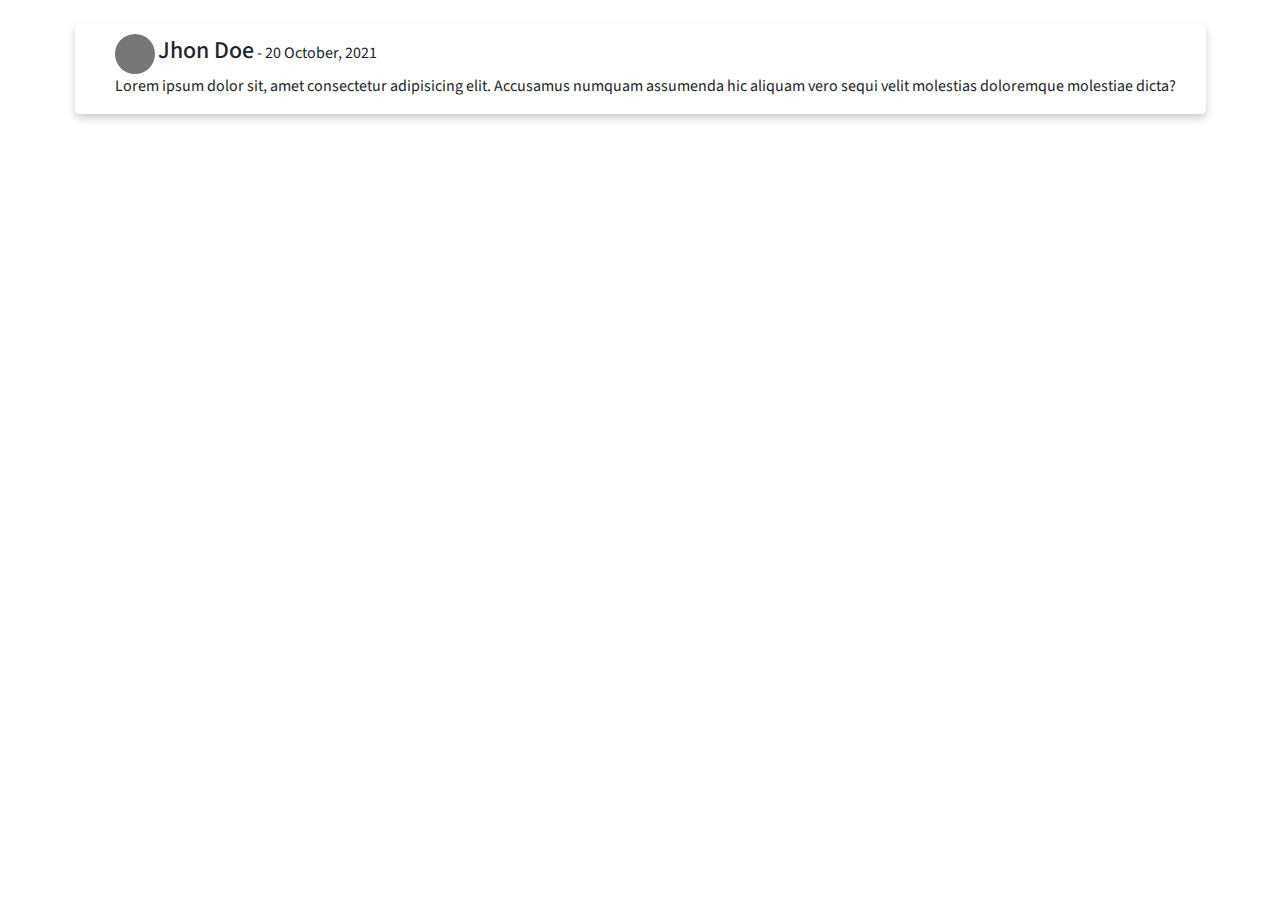
<file: example.html>
<!DOCTYPE html>
<html lang="en">
  <head>
    <meta charset="utf-8" />
    <meta
      name="viewport"
      content="width=device-width, initial-scale=1, shrink-to-fit=no"
    />
    <meta name="description" content="" />
    <meta name="author" content="" />

    <title>Bodima.lk</title>

    <!-- Font Awesome -->
    <link rel="stylesheet" href="plugins/fontawesome-free/css/all.min.css" />
    <!-- Ionicons -->
    <link
      rel="stylesheet"
      href="https://code.ionicframework.com/ionicons/2.0.1/css/ionicons.min.css"
    />
    <!-- Tempusdominus Bbootstrap 4 -->
    <link
      rel="stylesheet"
      href="plugins/tempusdominus-bootstrap-4/css/tempusdominus-bootstrap-4.min.css"
    />
    <!-- iCheck -->
    <link
      rel="stylesheet"
      href="plugins/icheck-bootstrap/icheck-bootstrap.min.css"
    />
    <!-- JQVMap -->
    <link rel="stylesheet" href="plugins/jqvmap/jqvmap.min.css" />
    <!-- Theme style -->
    <link rel="stylesheet" href="dist/css/adminlte.min.css" />
    <!-- overlayScrollbars -->
    <link
      rel="stylesheet"
      href="plugins/overlayScrollbars/css/OverlayScrollbars.min.css"
    />
    <!-- Daterange picker -->
    <link rel="stylesheet" href="plugins/daterangepicker/daterangepicker.css" />
    <!-- summernote -->
    <link rel="stylesheet" href="plugins/summernote/summernote-bs4.css" />
    <!-- Google Font: Source Sans Pro -->
    <link
      href="https://fonts.googleapis.com/css?family=Source+Sans+Pro:300,400,400i,700"
      rel="stylesheet"
    />
    <link href="css/example.css" rel="stylesheet" />
  </head>

  <body>
    <div class="container-fluid d-flex justify-content-center">
      <div class="comment mt-4 text-justify float-left">
        <img
          src="[data-uri]"
          alt=""
          class="rounded-circle"
          width="40"
          height="40"
        />
        <h4>Jhon Doe</h4>
        <span>- 20 October, 2021</span> <br />
        <p>
          Lorem ipsum dolor sit, amet consectetur adipisicing elit. Accusamus
          numquam assumenda hic aliquam vero sequi velit molestias doloremque
          molestiae dicta?
        </p>
      </div>
    </div>

    <!-- Bootstrap core JavaScript -->
    <!-- jQuery -->
    <script src="plugins/jquery/jquery.min.js"></script>
    <!-- jQuery UI 1.11.4 -->
    <script src="plugins/jquery-ui/jquery-ui.min.js"></script>
    <!-- Resolve conflict in jQuery UI tooltip with Bootstrap tooltip -->
    <script>
      $.widget.bridge("uibutton", $.ui.button);
    </script>
    <!-- Bootstrap 4 -->
    <script src="plugins/bootstrap/js/bootstrap.bundle.min.js"></script>
    <!-- ChartJS -->
    <script src="plugins/chart.js/Chart.min.js"></script>
    <!-- Sparkline -->
    <script src="plugins/sparklines/sparkline.js"></script>
    <!-- JQVMap -->
    <script src="plugins/jqvmap/jquery.vmap.min.js"></script>
    <script src="plugins/jqvmap/maps/jquery.vmap.usa.js"></script>
    <!-- jQuery Knob Chart -->
    <script src="plugins/jquery-knob/jquery.knob.min.js"></script>
    <!-- daterangepicker -->
    <script src="plugins/moment/moment.min.js"></script>
    <script src="plugins/daterangepicker/daterangepicker.js"></script>
    <!-- Tempusdominus Bootstrap 4 -->
    <script src="plugins/tempusdominus-bootstrap-4/js/tempusdominus-bootstrap-4.min.js"></script>
    <!-- Summernote -->
    <script src="plugins/summernote/summernote-bs4.min.js"></script>
    <!-- overlayScrollbars -->
    <script src="plugins/overlayScrollbars/js/jquery.overlayScrollbars.min.js"></script>
    <!-- AdminLTE App -->
    <script src="dist/js/adminlte.js"></script>
    <!-- AdminLTE dashboard demo (This is only for demo purposes) -->
    <script src="dist/js/pages/dashboard.js"></script>
    <!-- AdminLTE for demo purposes -->
    <script src="dist/js/demo.js"></script>
  </body>
</html>
</file>
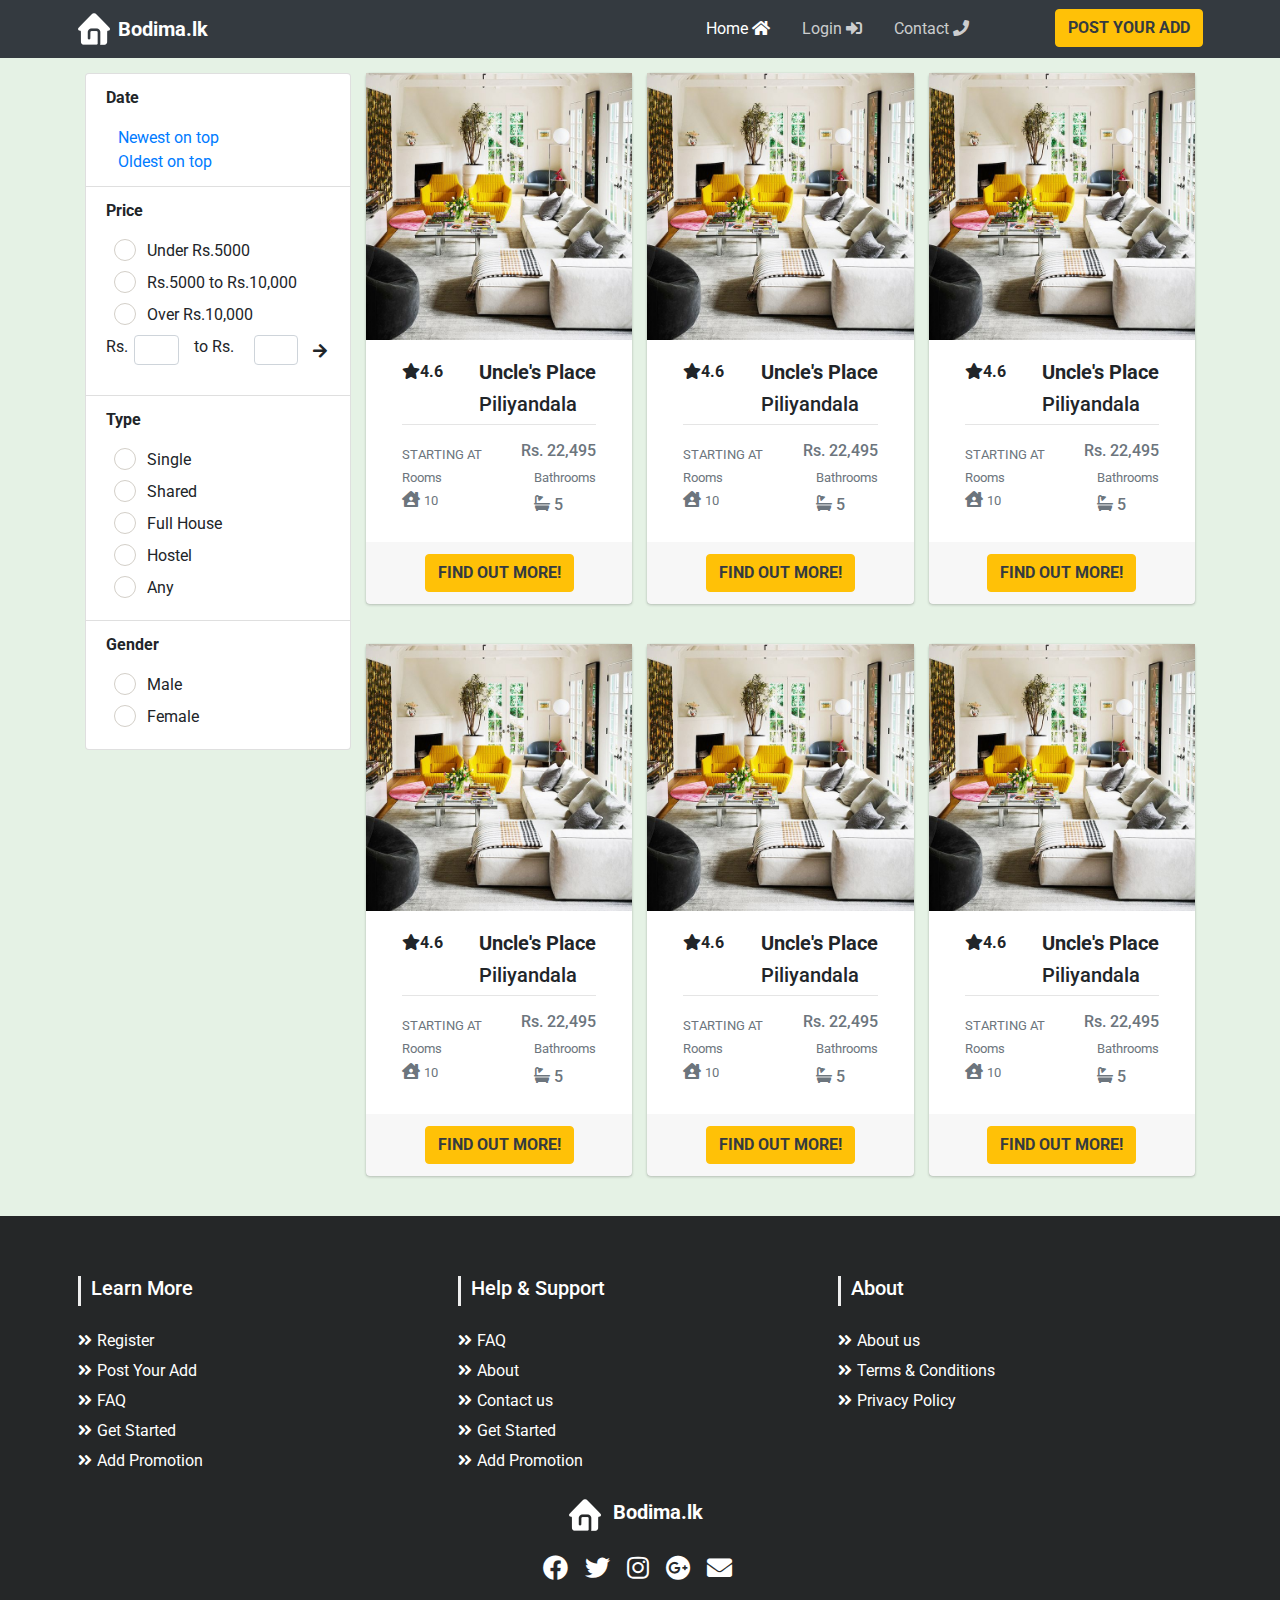
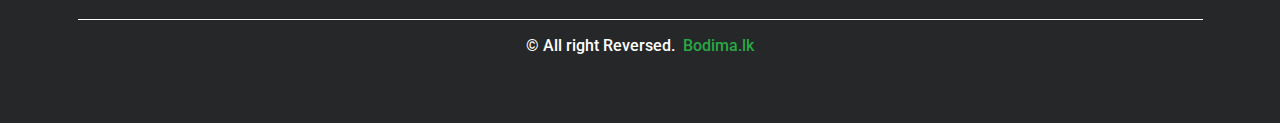
<file: result.html>
<!DOCTYPE html>
<html lang="en">
  <head>
    <meta charset="UTF-8" />
    <meta http-equiv="X-UA-Compatible" content="IE=edge" />
    <meta name="viewport" content="width=device-width, initial-scale=1.0" />
    <title>Bodima.lk</title>
    <!-- Font Awesome -->
    <link rel="stylesheet" href="plugins/fontawesome-free/css/all.min.css" />
    <!-- Ionicons -->
    <link
      rel="stylesheet"
      href="https://code.ionicframework.com/ionicons/2.0.1/css/ionicons.min.css"
    />
    <!-- Tempusdominus Bbootstrap 4 -->
    <link
      rel="stylesheet"
      href="plugins/tempusdominus-bootstrap-4/css/tempusdominus-bootstrap-4.min.css"
    />
    <!-- iCheck -->
    <link
      rel="stylesheet"
      href="plugins/icheck-bootstrap/icheck-bootstrap.min.css"
    />
    <!-- JQVMap -->
    <link rel="stylesheet" href="plugins/jqvmap/jqvmap.min.css" />
    <!-- Theme style -->
    <link rel="stylesheet" href="dist/css/adminlte.min.css" />
    <!-- overlayScrollbars -->
    <link
      rel="stylesheet"
      href="plugins/overlayScrollbars/css/OverlayScrollbars.min.css"
    />
    <!-- Daterange picker -->
    <link rel="stylesheet" href="plugins/daterangepicker/daterangepicker.css" />
    <!-- summernote -->
    <link rel="stylesheet" href="plugins/summernote/summernote-bs4.css" />
    <!-- Google Font: Source Sans Pro -->
    <link
      href="https://fonts.googleapis.com/css?family=Source+Sans+Pro:300,400,400i,700"
      rel="stylesheet"
    />
        <link rel="preconnect" href="https://fonts.gstatic.com" />
    <link
      href="https://fonts.googleapis.com/css2?family=Roboto&display=swap"
      rel="stylesheet"
    />
    <link rel="preconnect" href="https://fonts.gstatic.com">
<link href="https://fonts.googleapis.com/css2?family=Bebas+Neue&display=swap" rel="stylesheet">
    
    <link href="css/index.css" rel="stylesheet" />
  </head>
  <body>
    <nav class="navbar navbar-expand-lg navbar-dark bg-dark fixed-top">
      <div class="container">
        <img class="navbar-brand" src="assets/house.png" />
        <a class="navbar-brand font-weight-bold" href="./index.html"
          >Bodima.lk</a
        >
        <button
          class="navbar-toggler"
          type="button"
          data-toggle="collapse"
          data-target="#navbarResponsive"
          aria-controls="navbarResponsive"
          aria-expanded="false"
          aria-label="Toggle navigation"
        >
          <span class="navbar-toggler-icon"></span>
        </button>
        <div class="collapse navbar-collapse" id="navbarResponsive">
          <ul class="navbar-nav ml-auto">
            <li class="nav-item active">
              <a class="nav-link" href="./index.html"
                >Home
                <span class="sr-only">(current)</span>
                <i class="fa fa-home" aria-hidden="true"></i>
              </a>
            </li>
            <li class="nav-item">
              <a class="nav-link" href="./example.html"
                >Login
                <i class="fa fa-sign-in-alt" aria-hidden="true"></i>
              </a>
            </li>
            <li class="nav-item">
              <a class="nav-link" href="#"
                >Contact
                <i class="fa fa-phone" aria-hidden="true"></i>
              </a>
            </li>
            <li class="nav-item">
              <button
                type="button"
                id="postButton"
                class="btn btn-warning font-weight-bold text-dark text-uppercase l-5"
              >
                Post your Add
              </button>
            </li>
          </ul>
        </div>
      </div>
    </nav>
    <div class="background">
      <div class="container">
        <section class="content-header">
          <div class="container-fluid">
            <div class="row mb-2">
              <div class="col-sm-6">
                <h1>E-commerce</h1>
              </div>
              <div class="col-sm-6">
                <ol class="breadcrumb float-sm-right">
                  <li class="breadcrumb-item"><a href="#">Home</a></li>
                  <li class="breadcrumb-item active">E-commerce</li>
                </ol>
              </div>
            </div>
          </div>
          <!-- /.container-fluid -->
        </section>
        <!-- Page Content -->
        <div class="container">
          <div class="row">
            <div class="col-lg-3">
              <div class="list-group">
                <div class="list-group-item">
                  <p class="text-bold">Date</p>
                  <a href="#">&ensp; Newest on top</a>
                  <br />
                  <a href="#">&ensp; Oldest on top</a>
                </div>
                <div class="list-group-item">
                  <p class="text-bold">Price</p>
                  <div class="my-2">
                    <div class="icheck-primary d-inline ml-2">
                      <input
                        type="radio" name="optradio"
                        name="todo1"
                        id="todoCheck1"
                      />
                      <label for="todoCheck1"></label>
                    </div>
                    <span class="text">Under Rs.5000</span>
                  </div>
                  <div class="my-2">
                    <div class="icheck-primary d-inline ml-2">
                      <input
                        type="radio" name="optradio"
                        id="todoCheck2"
                      />
                      <label for="todoCheck2"></label>
                    </div>
                    <span class="text">Rs.5000 to Rs.10,000</span>
                  </div>
                  <div class="my-2">
                    <div class="icheck-primary d-inline ml-2">
                      <input
                        type="radio" name="optradio"
                        name="todo3"
                        id="todoCheck3"
                      />
                      <label for="todoCheck3"></label>
                    </div>
                    <span class="text">Over Rs.10,000</span>
                  </div>
                  <div class="row my-2">
                    <div class="col-lg-1 mr-2">
                        <p>Rs.</p>
                    </div>
                    <div class="col-lg-3">
                        <input class="form-control" style="height:30px"></input>
                    </div>
                    <div class="col-lg-3">
                        <p>to Rs.</p>
                    </div>
                    <div class="col-lg-3">
                        <input class="form-control" style="height:30px"></input>
                    </div>
                    <div class="col-lg-1">
                        <i class="fas fa-arrow-right mt-2" style="cursor: pointer;"></i>
                    </div>
                  </div>
                </div>
                <div class="list-group-item">
                  <p class="text-bold">Type</p>
                  <div class="my-2">
                    <div class="icheck-primary d-inline ml-2">
                      <input
                        type="radio" name="optradio2"
                        id="todoCheck11"
                      />
                      <label for="todoCheck11"></label>
                    </div>
                    <span class="text">Single</span>
                  </div>
                  <div class="my-2">
                    <div class="icheck-primary d-inline ml-2">
                      <input
                        type="radio" name="optradio2"
                        id="todoCheck12"
                      />
                      <label for="todoCheck12"></label>
                    </div>
                    <span class="text">Shared</span>
                  </div>
                  <div class="my-2">
                    <div class="icheck-primary d-inline ml-2">
                      <input
                        type="radio" name="optradio2"
                        id="todoCheck13"
                      />
                      <label for="todoCheck13"></label>
                    </div>
                    <span class="text">Full House</span>
                  </div>
                  <div class="my-2">
                    <div class="icheck-primary d-inline ml-2">
                      <input
                        type="radio" name="optradio2"
                        id="todoCheck14"
                      />
                      <label for="todoCheck14"></label>
                    </div>
                    <span class="text">Hostel</span>
                  </div>
                  <div class="my-2">
                    <div class="icheck-primary d-inline ml-2">
                      <input
                        type="radio" name="optradio2"
                        id="todoCheck15"
                      />
                      <label for="todoCheck15"></label>
                    </div>
                    <span class="text">Any</span>
                  </div>
                  
                  
                </div>
                <div class="list-group-item">
                    <p class="text-bold">Gender</p>
                    <div class="my-2">
                    <div class="icheck-primary d-inline ml-2">
                      <input
                        type="radio" name="optradio3"
                        id="todoCheck16"
                      />
                      <label for="todoCheck16"></label>
                    </div>
                    <span class="text">Male</span>
                  </div>
                  <div class="my-2">
                    <div class="icheck-primary d-inline ml-2">
                      <input
                        type="radio" name="optradio3"
                        id="todoCheck17"
                      />
                      <label for="todoCheck17"></label>
                    </div>
                    <span class="text">Female</span>
                  </div>
                </div>
                  
              </div>
            </div>
            <!-- /.col-lg-3 -->

            <div class="col-lg-9">
              <div class="row">
                <div class="col-lg-4 col-md-6 mb-4">
            <div class="card h-60">
              <img
                style="height: 40%"
                class="card-img-top"
                src="./assets/room2.jpg"
                alt=""
              />
              <div class="card-body mb-0">
                <div class="d-flex flex-row justify-content-between mb-0 px-3">
                  <b><i class="fas fa-star p-0"></i>4.6</b>
                  <a class="float-right"
                    ><h5 class="text-bold">Uncle's Place</h5>
                    <h5 class="p-0">Piliyandala</h5>
                  </a>
                </div>
                <hr class="mt-0 mx-3" />
                <div class="d-flex flex-row justify-content-between mb-0 px-3">
                  <small class="text-muted mt-1">STARTING AT</small>
                  <h6 class="text-muted">Rs. 22,495</h6>
                </div>
                <div class="d-flex flex-row justify-content-between mid px-3">
                  <div class="d-flex flex-column">
                    <small class="text-muted mb-1">Rooms</small>
                    <div class="d-flex flex-row">
                      <i class="fas fa-house-user text-muted"></i>
                      <div class="d-flex flex-column ml-1">
                        <small class="text-muted">10</small>
                      </div>
                    </div>
                  </div>
                  <div class="d-flex flex-column">
                    <small class="text-muted mb-2">Bathrooms</small>
                    <div class="d-flex flex-row">
                      <i class="fas fa-bath text-muted"></i>
                      <h6 class="ml-1 text-muted">5</h6>
                    </div>
                  </div>
                </div>
              </div>
              <div class="card-footer mt-0 text-center">
                <a
                  class="btn btn-warning font-weight-bold text-dark text-uppercase l-5"
                  href="./detail.html"
                >
                  Find Out More!
                </a>
              </div>
            </div>
          </div>
          <div class="col-lg-4 col-md-6 mb-4">
            <div class="card h-60">
              <img
                style="height: 40%"
                class="card-img-top"
                src="./assets/room2.jpg"
                alt=""
              />
              <div class="card-body mb-0">
                <div class="d-flex flex-row justify-content-between mb-0 px-3">
                  <b><i class="fas fa-star p-0"></i>4.6</b>
                  <a class="float-right"
                    ><h5 class="text-bold">Uncle's Place</h5>
                    <h5 class="p-0">Piliyandala</h5>
                  </a>
                </div>
                <hr class="mt-0 mx-3" />
                <div class="d-flex flex-row justify-content-between mb-0 px-3">
                  <small class="text-muted mt-1">STARTING AT</small>
                  <h6 class="text-muted">Rs. 22,495</h6>
                </div>
                <div class="d-flex flex-row justify-content-between mid px-3">
                  <div class="d-flex flex-column">
                    <small class="text-muted mb-1">Rooms</small>
                    <div class="d-flex flex-row">
                      <i class="fas fa-house-user text-muted"></i>
                      <div class="d-flex flex-column ml-1">
                        <small class="text-muted">10</small>
                      </div>
                    </div>
                  </div>
                  <div class="d-flex flex-column">
                    <small class="text-muted mb-2">Bathrooms</small>
                    <div class="d-flex flex-row">
                      <i class="fas fa-bath text-muted"></i>
                      <h6 class="ml-1 text-muted">5</h6>
                    </div>
                  </div>
                </div>
              </div>
              <div class="card-footer mt-0 text-center">
                <a
                  class="btn btn-warning font-weight-bold text-dark text-uppercase l-5"
                  href="./detail.html"
                >
                  Find Out More!
                </a>
              </div>
            </div>
          </div>
          <div class="col-lg-4 col-md-6 mb-4">
            <div class="card h-60">
              <img
                style="height: 40%"
                class="card-img-top"
                src="./assets/room2.jpg"
                alt=""
              />
              <div class="card-body mb-0">
                <div class="d-flex flex-row justify-content-between mb-0 px-3">
                  <b><i class="fas fa-star p-0"></i>4.6</b>
                  <a class="float-right"
                    ><h5 class="text-bold">Uncle's Place</h5>
                    <h5 class="p-0">Piliyandala</h5>
                  </a>
                </div>
                <hr class="mt-0 mx-3" />
                <div class="d-flex flex-row justify-content-between mb-0 px-3">
                  <small class="text-muted mt-1">STARTING AT</small>
                  <h6 class="text-muted">Rs. 22,495</h6>
                </div>
                <div class="d-flex flex-row justify-content-between mid px-3">
                  <div class="d-flex flex-column">
                    <small class="text-muted mb-1">Rooms</small>
                    <div class="d-flex flex-row">
                      <i class="fas fa-house-user text-muted"></i>
                      <div class="d-flex flex-column ml-1">
                        <small class="text-muted">10</small>
                      </div>
                    </div>
                  </div>
                  <div class="d-flex flex-column">
                    <small class="text-muted mb-2">Bathrooms</small>
                    <div class="d-flex flex-row">
                      <i class="fas fa-bath text-muted"></i>
                      <h6 class="ml-1 text-muted">5</h6>
                    </div>
                  </div>
                </div>
              </div>
              <div class="card-footer mt-0 text-center">
                <a
                  class="btn btn-warning font-weight-bold text-dark text-uppercase l-5"
                  href="./detail.html"
                >
                  Find Out More!
                </a>
              </div>
            </div>
          </div>
              </div>
              <!-- /.row -->
              <div class="row">
                <div class="col-lg-4 col-md-6 mb-4">
            <div class="card h-60">
              <img
                style="height: 40%"
                class="card-img-top"
                src="./assets/room2.jpg"
                alt=""
              />
              <div class="card-body mb-0">
                <div class="d-flex flex-row justify-content-between mb-0 px-3">
                  <b><i class="fas fa-star p-0"></i>4.6</b>
                  <a class="float-right"
                    ><h5 class="text-bold">Uncle's Place</h5>
                    <h5 class="p-0">Piliyandala</h5>
                  </a>
                </div>
                <hr class="mt-0 mx-3" />
                <div class="d-flex flex-row justify-content-between mb-0 px-3">
                  <small class="text-muted mt-1">STARTING AT</small>
                  <h6 class="text-muted">Rs. 22,495</h6>
                </div>
                <div class="d-flex flex-row justify-content-between mid px-3">
                  <div class="d-flex flex-column">
                    <small class="text-muted mb-1">Rooms</small>
                    <div class="d-flex flex-row">
                      <i class="fas fa-house-user text-muted"></i>
                      <div class="d-flex flex-column ml-1">
                        <small class="text-muted">10</small>
                      </div>
                    </div>
                  </div>
                  <div class="d-flex flex-column">
                    <small class="text-muted mb-2">Bathrooms</small>
                    <div class="d-flex flex-row">
                      <i class="fas fa-bath text-muted"></i>
                      <h6 class="ml-1 text-muted">5</h6>
                    </div>
                  </div>
                </div>
              </div>
              <div class="card-footer mt-0 text-center">
                <a
                  class="btn btn-warning font-weight-bold text-dark text-uppercase l-5"
                  href="./detail.html"
                >
                  Find Out More!
                </a>
              </div>
            </div>
          </div>
          <div class="col-lg-4 col-md-6 mb-4">
            <div class="card h-60">
              <img
                style="height: 40%"
                class="card-img-top"
                src="./assets/room2.jpg"
                alt=""
              />
              <div class="card-body mb-0">
                <div class="d-flex flex-row justify-content-between mb-0 px-3">
                  <b><i class="fas fa-star p-0"></i>4.6</b>
                  <a class="float-right"
                    ><h5 class="text-bold">Uncle's Place</h5>
                    <h5 class="p-0">Piliyandala</h5>
                  </a>
                </div>
                <hr class="mt-0 mx-3" />
                <div class="d-flex flex-row justify-content-between mb-0 px-3">
                  <small class="text-muted mt-1">STARTING AT</small>
                  <h6 class="text-muted">Rs. 22,495</h6>
                </div>
                <div class="d-flex flex-row justify-content-between mid px-3">
                  <div class="d-flex flex-column">
                    <small class="text-muted mb-1">Rooms</small>
                    <div class="d-flex flex-row">
                      <i class="fas fa-house-user text-muted"></i>
                      <div class="d-flex flex-column ml-1">
                        <small class="text-muted">10</small>
                      </div>
                    </div>
                  </div>
                  <div class="d-flex flex-column">
                    <small class="text-muted mb-2">Bathrooms</small>
                    <div class="d-flex flex-row">
                      <i class="fas fa-bath text-muted"></i>
                      <h6 class="ml-1 text-muted">5</h6>
                    </div>
                  </div>
                </div>
              </div>
              <div class="card-footer mt-0 text-center">
                <a
                  class="btn btn-warning font-weight-bold text-dark text-uppercase l-5"
                  href="./detail.html"
                >
                  Find Out More!
                </a>
              </div>
            </div>
          </div>
          <div class="col-lg-4 col-md-6 mb-4">
            <div class="card h-60">
              <img
                style="height: 40%"
                class="card-img-top"
                src="./assets/room2.jpg"
                alt=""
              />
              <div class="card-body mb-0">
                <div class="d-flex flex-row justify-content-between mb-0 px-3">
                  <b><i class="fas fa-star p-0"></i>4.6</b>
                  <a class="float-right"
                    ><h5 class="text-bold">Uncle's Place</h5>
                    <h5 class="p-0">Piliyandala</h5>
                  </a>
                </div>
                <hr class="mt-0 mx-3" />
                <div class="d-flex flex-row justify-content-between mb-0 px-3">
                  <small class="text-muted mt-1">STARTING AT</small>
                  <h6 class="text-muted">Rs. 22,495</h6>
                </div>
                <div class="d-flex flex-row justify-content-between mid px-3">
                  <div class="d-flex flex-column">
                    <small class="text-muted mb-1">Rooms</small>
                    <div class="d-flex flex-row">
                      <i class="fas fa-house-user text-muted"></i>
                      <div class="d-flex flex-column ml-1">
                        <small class="text-muted">10</small>
                      </div>
                    </div>
                  </div>
                  <div class="d-flex flex-column">
                    <small class="text-muted mb-2">Bathrooms</small>
                    <div class="d-flex flex-row">
                      <i class="fas fa-bath text-muted"></i>
                      <h6 class="ml-1 text-muted">5</h6>
                    </div>
                  </div>
                </div>
              </div>
              <div class="card-footer mt-0 text-center">
                <a
                  class="btn btn-warning font-weight-bold text-dark text-uppercase l-5"
                  href="./detail.html"
                >
                  Find Out More!
                </a>
              </div>
            </div>
          </div>
              </div>
              <!-- /.row -->
            </div>
            <!-- /.col-lg-9 -->
          </div>
          <!-- /.row -->
        </div>
      </div>
      <!-- Footer -->
      <section id="footer">
        <div class="container">
          <div class="row text-center text-xs-center text-sm-left text-md-left">
            <div class="col-xs-12 col-sm-4 col-md-4">
              <h5>Learn More</h5>
              <ul class="list-unstyled quick-links">
                <li>
                  <a href="/#"
                    ><i class="fa fa-angle-double-right"></i>Register</a
                  >
                </li>
                <li>
                  <a href="/#"
                    ><i class="fa fa-angle-double-right"></i>Post Your Add</a
                  >
                </li>
                <li>
                  <a href="/#"><i class="fa fa-angle-double-right"></i>FAQ</a>
                </li>
                <li>
                  <a href="/#"
                    ><i class="fa fa-angle-double-right"></i>Get Started</a
                  >
                </li>
                <li>
                  <a href="/#"
                    ><i class="fa fa-angle-double-right"></i>Add Promotion</a
                  >
                </li>
              </ul>
            </div>
            <div class="col-xs-12 col-sm-4 col-md-4">
              <h5>Help & Support</h5>
              <ul class="list-unstyled quick-links">
                <li>
                  <a href="/#"><i class="fa fa-angle-double-right"></i>FAQ</a>
                </li>
                <li>
                  <a href="/#"><i class="fa fa-angle-double-right"></i>About</a>
                </li>
                <li>
                  <a href="/#"
                    ><i class="fa fa-angle-double-right"></i>Contact us</a
                  >
                </li>
                <li>
                  <a href="/#"
                    ><i class="fa fa-angle-double-right"></i>Get Started</a
                  >
                </li>
                <li>
                  <a href="/#"
                    ><i class="fa fa-angle-double-right"></i>Add Promotion</a
                  >
                </li>
              </ul>
            </div>
            <div class="col-xs-12 col-sm-4 col-md-4">
              <h5>About</h5>
              <ul class="list-unstyled quick-links">
                <li>
                  <a href="/#"
                    ><i class="fa fa-angle-double-right"></i>About us</a
                  >
                </li>
                <li>
                  <a href="/#"
                    ><i class="fa fa-angle-double-right"></i>Terms &
                    Conditions</a
                  >
                </li>
                <li>
                  <a href="/#"
                    ><i class="fa fa-angle-double-right"></i>Privacy Policy</a
                  >
                </li>
              </ul>
            </div>
          </div>
          <div class="row">
            <div class="col-xs-12 col-sm-12 col-md-12 text-center text-white">
              <img class="navbar-brand" src="assets/house.png" />
              <a class="navbar-brand font-weight-bold" href="#">Bodima.lk</a>
            </div>
          </div>
          <div class="row">
            <div class="col-xs-12 col-sm-12 col-md-12 mt-sm-3">
              <ul class="list-unstyled list-inline social text-center">
                <li class="list-inline-item">
                  <a href="/#"><i class="fab fa-facebook"></i></a>
                </li>
                <li class="list-inline-item">
                  <a href="/#"><i class="fab fa-twitter"></i></a>
                </li>
                <li class="list-inline-item">
                  <a href="/#"><i class="fab fa-instagram"></i></a>
                </li>
                <li class="list-inline-item">
                  <a href="/#"><i class="fab fa-google-plus"></i></a>
                </li>
                <li class="list-inline-item">
                  <a href="/#" target="_blank"
                    ><i class="fa fa-envelope"></i
                  ></a>
                </li>
              </ul>
            </div>
            <hr />
          </div>
          <div class="row">
            <div class="col-xs-12 col-sm-12 col-md-12 text-center text-white">
              <hr class="footerLine" />
              <p class="h6">
                © All right Reversed.<a
                  class="text-green ml-2"
                  href="/#"
                  target="_blank"
                  >Bodima.lk</a
                >
              </p>
            </div>
            <hr />
          </div>
        </div>
      </section>
    </div>

    <!-- Bootstrap core JavaScript -->
    <!-- jQuery -->
    <script src="plugins/jquery/jquery.min.js"></script>
    <!-- jQuery UI 1.11.4 -->
    <script src="plugins/jquery-ui/jquery-ui.min.js"></script>
    <!-- Resolve conflict in jQuery UI tooltip with Bootstrap tooltip -->
    <script>
      $.widget.bridge("uibutton", $.ui.button);
    </script>
    <!-- Bootstrap 4 -->
    <script src="plugins/bootstrap/js/bootstrap.bundle.min.js"></script>
    <!-- ChartJS -->
    <script src="plugins/chart.js/Chart.min.js"></script>
    <!-- Sparkline -->
    <script src="plugins/sparklines/sparkline.js"></script>
    <!-- JQVMap -->
    <script src="plugins/jqvmap/jquery.vmap.min.js"></script>
    <script src="plugins/jqvmap/maps/jquery.vmap.usa.js"></script>
    <!-- jQuery Knob Chart -->
    <script src="plugins/jquery-knob/jquery.knob.min.js"></script>
    <!-- daterangepicker -->
    <script src="plugins/moment/moment.min.js"></script>
    <script src="plugins/daterangepicker/daterangepicker.js"></script>
    <!-- Tempusdominus Bootstrap 4 -->
    <script src="plugins/tempusdominus-bootstrap-4/js/tempusdominus-bootstrap-4.min.js"></script>
    <!-- Summernote -->
    <script src="plugins/summernote/summernote-bs4.min.js"></script>
    <!-- overlayScrollbars -->
    <script src="plugins/overlayScrollbars/js/jquery.overlayScrollbars.min.js"></script>
    <!-- AdminLTE App -->
    <script src="dist/js/adminlte.js"></script>
    <!-- AdminLTE dashboard demo (This is only for demo purposes) -->
    <script src="dist/js/pages/dashboard.js"></script>
    <!-- AdminLTE for demo purposes -->
    <script src="dist/js/demo.js"></script>
  </body>
</html>
</file>
<file: plugins/daterangepicker/daterangepicker.css>
.daterangepicker {
  position: absolute;
  color: inherit;
  background-color: #fff;
  border-radius: 4px;
  border: 1px solid #ddd;
  width: 278px;
  max-width: none;
  padding: 0;
  margin-top: 7px;
  top: 100px;
  left: 20px;
  z-index: 3001;
  display: none;
  font-family: arial;
  font-size: 15px;
  line-height: 1em;
}

.daterangepicker:before, .daterangepicker:after {
  position: absolute;
  display: inline-block;
  border-bottom-color: rgba(0, 0, 0, 0.2);
  content: '';
}

.daterangepicker:before {
  top: -7px;
  border-right: 7px solid transparent;
  border-left: 7px solid transparent;
  border-bottom: 7px solid #ccc;
}

.daterangepicker:after {
  top: -6px;
  border-right: 6px solid transparent;
  border-bottom: 6px solid #fff;
  border-left: 6px solid transparent;
}

.daterangepicker.opensleft:before {
  right: 9px;
}

.daterangepicker.opensleft:after {
  right: 10px;
}

.daterangepicker.openscenter:before {
  left: 0;
  right: 0;
  width: 0;
  margin-left: auto;
  margin-right: auto;
}

.daterangepicker.openscenter:after {
  left: 0;
  right: 0;
  width: 0;
  margin-left: auto;
  margin-right: auto;
}

.daterangepicker.opensright:before {
  left: 9px;
}

.daterangepicker.opensright:after {
  left: 10px;
}

.daterangepicker.drop-up {
  margin-top: -7px;
}

.daterangepicker.drop-up:before {
  top: initial;
  bottom: -7px;
  border-bottom: initial;
  border-top: 7px solid #ccc;
}

.daterangepicker.drop-up:after {
  top: initial;
  bottom: -6px;
  border-bottom: initial;
  border-top: 6px solid #fff;
}

.daterangepicker.single .daterangepicker .ranges, .daterangepicker.single .drp-calendar {
  float: none;
}

.daterangepicker.single .drp-selected {
  display: none;
}

.daterangepicker.show-calendar .drp-calendar {
  display: block;
}

.daterangepicker.show-calendar .drp-buttons {
  display: block;
}

.daterangepicker.auto-apply .drp-buttons {
  display: none;
}

.daterangepicker .drp-calendar {
  display: none;
  max-width: 270px;
}

.daterangepicker .drp-calendar.left {
  padding: 8px 0 8px 8px;
}

.daterangepicker .drp-calendar.right {
  padding: 8px;
}

.daterangepicker .drp-calendar.single .calendar-table {
  border: none;
}

.daterangepicker .calendar-table .next span, .daterangepicker .calendar-table .prev span {
  color: #fff;
  border: solid black;
  border-width: 0 2px 2px 0;
  border-radius: 0;
  display: inline-block;
  padding: 3px;
}

.daterangepicker .calendar-table .next span {
  transform: rotate(-45deg);
  -webkit-transform: rotate(-45deg);
}

.daterangepicker .calendar-table .prev span {
  transform: rotate(135deg);
  -webkit-transform: rotate(135deg);
}

.daterangepicker .calendar-table th, .daterangepicker .calendar-table td {
  white-space: nowrap;
  text-align: center;
  vertical-align: middle;
  min-width: 32px;
  width: 32px;
  height: 24px;
  line-height: 24px;
  font-size: 12px;
  border-radius: 4px;
  border: 1px solid transparent;
  white-space: nowrap;
  cursor: pointer;
}

.daterangepicker .calendar-table {
  border: 1px solid #fff;
  border-radius: 4px;
  background-color: #fff;
}

.daterangepicker .calendar-table table {
  width: 100%;
  margin: 0;
  border-spacing: 0;
  border-collapse: collapse;
}

.daterangepicker td.available:hover, .daterangepicker th.available:hover {
  background-color: #eee;
  border-color: transparent;
  color: inherit;
}

.daterangepicker td.week, .daterangepicker th.week {
  font-size: 80%;
  color: #ccc;
}

.daterangepicker td.off, .daterangepicker td.off.in-range, .daterangepicker td.off.start-date, .daterangepicker td.off.end-date {
  background-color: #fff;
  border-color: transparent;
  color: #999;
}

.daterangepicker td.in-range {
  background-color: #ebf4f8;
  border-color: transparent;
  color: #000;
  border-radius: 0;
}

.daterangepicker td.start-date {
  border-radius: 4px 0 0 4px;
}

.daterangepicker td.end-date {
  border-radius: 0 4px 4px 0;
}

.daterangepicker td.start-date.end-date {
  border-radius: 4px;
}

.daterangepicker td.active, .daterangepicker td.active:hover {
  background-color: #357ebd;
  border-color: transparent;
  color: #fff;
}

.daterangepicker th.month {
  width: auto;
}

.daterangepicker td.disabled, .daterangepicker option.disabled {
  color: #999;
  cursor: not-allowed;
  text-decoration: line-through;
}

.daterangepicker select.monthselect, .daterangepicker select.yearselect {
  font-size: 12px;
  padding: 1px;
  height: auto;
  margin: 0;
  cursor: default;
}

.daterangepicker select.monthselect {
  margin-right: 2%;
  width: 56%;
}

.daterangepicker select.yearselect {
  width: 40%;
}

.daterangepicker select.hourselect, .daterangepicker select.minuteselect, .daterangepicker select.secondselect, .daterangepicker select.ampmselect {
  width: 50px;
  margin: 0 auto;
  background: #eee;
  border: 1px solid #eee;
  padding: 2px;
  outline: 0;
  font-size: 12px;
}

.daterangepicker .calendar-time {
  text-align: center;
  margin: 4px auto 0 auto;
  line-height: 30px;
  position: relative;
}

.daterangepicker .calendar-time select.disabled {
  color: #ccc;
  cursor: not-allowed;
}

.daterangepicker .drp-buttons {
  clear: both;
  text-align: right;
  padding: 8px;
  border-top: 1px solid #ddd;
  display: none;
  line-height: 12px;
  vertical-align: middle;
}

.daterangepicker .drp-selected {
  display: inline-block;
  font-size: 12px;
  padding-right: 8px;
}

.daterangepicker .drp-buttons .btn {
  margin-left: 8px;
  font-size: 12px;
  font-weight: bold;
  padding: 4px 8px;
}

.daterangepicker.show-ranges.single.rtl .drp-calendar.left {
  border-right: 1px solid #ddd;
}

.daterangepicker.show-ranges.single.ltr .drp-calendar.left {
  border-left: 1px solid #ddd;
}

.daterangepicker.show-ranges.rtl .drp-calendar.right {
  border-right: 1px solid #ddd;
}

.daterangepicker.show-ranges.ltr .drp-calendar.left {
  border-left: 1px solid #ddd;
}

.daterangepicker .ranges {
  float: none;
  text-align: left;
  margin: 0;
}

.daterangepicker.show-calendar .ranges {
  margin-top: 8px;
}

.daterangepicker .ranges ul {
  list-style: none;
  margin: 0 auto;
  padding: 0;
  width: 100%;
}

.daterangepicker .ranges li {
  font-size: 12px;
  padding: 8px 12px;
  cursor: pointer;
}

.daterangepicker .ranges li:hover {
  background-color: #eee;
}

.daterangepicker .ranges li.active {
  background-color: #08c;
  color: #fff;
}

/*  Larger Screen Styling */
@media (min-width: 564px) {
  .daterangepicker {
    width: auto;
  }

  .daterangepicker .ranges ul {
    width: 140px;
  }

  .daterangepicker.single .ranges ul {
    width: 100%;
  }

  .daterangepicker.single .drp-calendar.left {
    clear: none;
  }

  .daterangepicker.single .ranges, .daterangepicker.single .drp-calendar {
    float: left;
  }

  .daterangepicker {
    direction: ltr;
    text-align: left;
  }

  .daterangepicker .drp-calendar.left {
    clear: left;
    margin-right: 0;
  }

  .daterangepicker .drp-calendar.left .calendar-table {
    border-right: none;
    border-top-right-radius: 0;
    border-bottom-right-radius: 0;
  }

  .daterangepicker .drp-calendar.right {
    margin-left: 0;
  }

  .daterangepicker .drp-calendar.right .calendar-table {
    border-left: none;
    border-top-left-radius: 0;
    border-bottom-left-radius: 0;
  }

  .daterangepicker .drp-calendar.left .calendar-table {
    padding-right: 8px;
  }

  .daterangepicker .ranges, .daterangepicker .drp-calendar {
    float: left;
  }
}

@media (min-width: 730px) {
  .daterangepicker .ranges {
    width: auto;
  }

  .daterangepicker .ranges {
    float: left;
  }

  .daterangepicker.rtl .ranges {
    float: right;
  }

  .daterangepicker .drp-calendar.left {
    clear: none !important;
  }
}
</file>
<file: plugins/summernote/summernote-bs4.css>
/*!
 * 
 * Super simple wysiwyg editor v0.8.16
 * https://summernote.org
 * 
 * 
 * Copyright 2013- Alan Hong. and other contributors
 * summernote may be freely distributed under the MIT license.
 * 
 * Date: 2020-02-19T09:12Z
 * 
 */
@font-face {
  font-family: "summernote";
  font-style: normal;
  font-weight: 400;
  font-display: auto;
  src: url(font/summernote.eot);
  src: url(font/summernote.eot?#iefix) format("embedded-opentype"), url(font/summernote.woff2) format("woff2"), url(font/summernote.woff) format("woff"), url(font/summernote.ttf) format("truetype");}


[class^="note-icon"]:before,
[class*=" note-icon"]:before {
  display: inline-block;
  font-family: summernote;
  font-style: normal;
  font-size: inherit;
  text-decoration: inherit;
  text-rendering: auto;
  text-transform: none;
  vertical-align: middle;
  -moz-osx-font-smoothing: grayscale;
  -webkit-font-smoothing: antialiased;
  speak: none;
}


.note-icon-fw {
  text-align: center;
  width: 1.25em;
}

.note-icon-border {
  border: solid 0.08em #eee;
  border-radius: 0.1em;
  padding: 0.2em 0.25em 0.15em;
}

.note-icon-pull-left {
  float: left;
}

.note-icon-pull-right {
  float: right;
}

.note-icon.note-icon-pull-left {
  margin-right: 0.3em;
}

.note-icon.note-icon-pull-right {
  margin-left: 0.3em;
}


.note-icon-align::before {
  content: "\ea01";
}

.note-icon-align-center::before {
  content: "\ea02";
}

.note-icon-align-indent::before {
  content: "\ea03";
}

.note-icon-align-justify::before {
  content: "\ea04";
}

.note-icon-align-left::before {
  content: "\ea05";
}

.note-icon-align-outdent::before {
  content: "\ea06";
}

.note-icon-align-right::before {
  content: "\ea07";
}

.note-icon-arrow-circle-down::before {
  content: "\ea08";
}

.note-icon-arrow-circle-left::before {
  content: "\ea09";
}

.note-icon-arrow-circle-right::before {
  content: "\ea0a";
}

.note-icon-arrow-circle-up::before {
  content: "\ea0b";
}

.note-icon-arrows-alt::before {
  content: "\ea0c";
}

.note-icon-arrows-h::before {
  content: "\ea0d";
}

.note-icon-arrows-v::before {
  content: "\ea0e";
}

.note-icon-bold::before {
  content: "\ea0f";
}

.note-icon-caret::before {
  content: "\ea10";
}

.note-icon-chain-broken::before {
  content: "\ea11";
}

.note-icon-circle::before {
  content: "\ea12";
}

.note-icon-close::before {
  content: "\ea13";
}

.note-icon-code::before {
  content: "\ea14";
}

.note-icon-col-after::before {
  content: "\ea15";
}

.note-icon-col-before::before {
  content: "\ea16";
}

.note-icon-col-remove::before {
  content: "\ea17";
}

.note-icon-eraser::before {
  content: "\ea18";
}

.note-icon-float-left::before {
  content: "\ea19";
}

.note-icon-float-none::before {
  content: "\ea1a";
}

.note-icon-float-right::before {
  content: "\ea1b";
}

.note-icon-font::before {
  content: "\ea1c";
}

.note-icon-frame::before {
  content: "\ea1d";
}

.note-icon-italic::before {
  content: "\ea1e";
}

.note-icon-link::before {
  content: "\ea1f";
}

.note-icon-magic::before {
  content: "\ea20";
}

.note-icon-menu-check::before {
  content: "\ea21";
}

.note-icon-minus::before {
  content: "\ea22";
}

.note-icon-orderedlist::before {
  content: "\ea23";
}

.note-icon-pencil::before {
  content: "\ea24";
}

.note-icon-picture::before {
  content: "\ea25";
}

.note-icon-question::before {
  content: "\ea26";
}

.note-icon-redo::before {
  content: "\ea27";
}

.note-icon-rollback::before {
  content: "\ea28";
}

.note-icon-row-above::before {
  content: "\ea29";
}

.note-icon-row-below::before {
  content: "\ea2a";
}

.note-icon-row-remove::before {
  content: "\ea2b";
}

.note-icon-special-character::before {
  content: "\ea2c";
}

.note-icon-square::before {
  content: "\ea2d";
}

.note-icon-strikethrough::before {
  content: "\ea2e";
}

.note-icon-subscript::before {
  content: "\ea2f";
}

.note-icon-summernote::before {
  content: "\ea30";
}

.note-icon-superscript::before {
  content: "\ea31";
}

.note-icon-table::before {
  content: "\ea32";
}

.note-icon-text-height::before {
  content: "\ea33";
}

.note-icon-trash::before {
  content: "\ea34";
}

.note-icon-underline::before {
  content: "\ea35";
}

.note-icon-undo::before {
  content: "\ea36";
}

.note-icon-unorderedlist::before {
  content: "\ea37";
}

.note-icon-video::before {
  content: "\ea38";
}


.note-editor{position:relative}.note-editor .note-dropzone{position:absolute;display:none;z-index:100;color:#87cefa;background-color:#fff;opacity:.95}.note-editor .note-dropzone .note-dropzone-message{display:table-cell;vertical-align:middle;text-align:center;font-size:28px;font-weight:700}.note-editor .note-dropzone.hover{color:#098ddf}.note-editor.dragover .note-dropzone{display:table}.note-editor .note-editing-area{position:relative}.note-editor .note-editing-area .note-editable{outline:none}.note-editor .note-editing-area .note-editable sup{vertical-align:super}.note-editor .note-editing-area .note-editable sub{vertical-align:sub}.note-editor .note-editing-area .note-editable img.note-float-left{margin-right:10px}.note-editor .note-editing-area .note-editable img.note-float-right{margin-left:10px}.note-editor.note-frame,.note-editor.note-airframe{border:1px solid #a9a9a9}.note-editor.note-frame.codeview .note-editing-area .note-editable,.note-editor.note-airframe.codeview .note-editing-area .note-editable{display:none}.note-editor.note-frame.codeview .note-editing-area .note-codable,.note-editor.note-airframe.codeview .note-editing-area .note-codable{display:block}.note-editor.note-frame .note-editing-area,.note-editor.note-airframe .note-editing-area{overflow:hidden}.note-editor.note-frame .note-editing-area .note-editable,.note-editor.note-airframe .note-editing-area .note-editable{background-color:#fff;color:#000;padding:10px;overflow:auto;word-wrap:break-word}.note-editor.note-frame .note-editing-area .note-editable[contenteditable=false],.note-editor.note-airframe .note-editing-area .note-editable[contenteditable=false]{background-color:#e5e5e5}.note-editor.note-frame .note-editing-area .note-codable,.note-editor.note-airframe .note-editing-area .note-codable{display:none;width:100%;padding:10px;border:none;box-shadow:none;font-family:Menlo,Monaco,monospace,sans-serif;font-size:14px;color:#ccc;background-color:#222;resize:none;outline:none;-ms-box-sizing:border-box;box-sizing:border-box;border-radius:0;margin-bottom:0}.note-editor.note-frame.fullscreen,.note-editor.note-airframe.fullscreen{position:fixed;top:0;left:0;width:100% !important;z-index:1050}.note-editor.note-frame.fullscreen .note-editable,.note-editor.note-airframe.fullscreen .note-editable{background-color:#fff}.note-editor.note-frame.fullscreen .note-resizebar,.note-editor.note-airframe.fullscreen .note-resizebar{display:none}.note-editor.note-frame .note-status-output,.note-editor.note-airframe .note-status-output{display:block;width:100%;font-size:14px;line-height:1.42857143;height:20px;margin-bottom:0;color:#000;border:0;border-top:1px solid #e2e2e2}.note-editor.note-frame .note-status-output:empty,.note-editor.note-airframe .note-status-output:empty{height:0;border-top:0 solid transparent}.note-editor.note-frame .note-status-output .pull-right,.note-editor.note-airframe .note-status-output .pull-right{float:right !important}.note-editor.note-frame .note-status-output .text-muted,.note-editor.note-airframe .note-status-output .text-muted{color:#777}.note-editor.note-frame .note-status-output .text-primary,.note-editor.note-airframe .note-status-output .text-primary{color:#286090}.note-editor.note-frame .note-status-output .text-success,.note-editor.note-airframe .note-status-output .text-success{color:#3c763d}.note-editor.note-frame .note-status-output .text-info,.note-editor.note-airframe .note-status-output .text-info{color:#31708f}.note-editor.note-frame .note-status-output .text-warning,.note-editor.note-airframe .note-status-output .text-warning{color:#8a6d3b}.note-editor.note-frame .note-status-output .text-danger,.note-editor.note-airframe .note-status-output .text-danger{color:#a94442}.note-editor.note-frame .note-status-output .alert,.note-editor.note-airframe .note-status-output .alert{margin:-7px 0 0 0;padding:7px 10px 2px 10px;border-radius:0;color:#000;background-color:#f5f5f5}.note-editor.note-frame .note-status-output .alert .note-icon,.note-editor.note-airframe .note-status-output .alert .note-icon{margin-right:5px}.note-editor.note-frame .note-status-output .alert-success,.note-editor.note-airframe .note-status-output .alert-success{color:#3c763d !important;background-color:#dff0d8 !important}.note-editor.note-frame .note-status-output .alert-info,.note-editor.note-airframe .note-status-output .alert-info{color:#31708f !important;background-color:#d9edf7 !important}.note-editor.note-frame .note-status-output .alert-warning,.note-editor.note-airframe .note-status-output .alert-warning{color:#8a6d3b !important;background-color:#fcf8e3 !important}.note-editor.note-frame .note-status-output .alert-danger,.note-editor.note-airframe .note-status-output .alert-danger{color:#a94442 !important;background-color:#f2dede !important}.note-editor.note-frame .note-statusbar,.note-editor.note-airframe .note-statusbar{background-color:#f5f5f5;border-bottom-left-radius:4px;border-bottom-right-radius:4px;border-top:1px solid #ddd}.note-editor.note-frame .note-statusbar .note-resizebar,.note-editor.note-airframe .note-statusbar .note-resizebar{padding-top:1px;height:9px;width:100%;cursor:ns-resize}.note-editor.note-frame .note-statusbar .note-resizebar .note-icon-bar,.note-editor.note-airframe .note-statusbar .note-resizebar .note-icon-bar{width:20px;margin:1px auto;border-top:1px solid #a9a9a9}.note-editor.note-frame .note-statusbar.locked .note-resizebar,.note-editor.note-airframe .note-statusbar.locked .note-resizebar{cursor:default}.note-editor.note-frame .note-statusbar.locked .note-resizebar .note-icon-bar,.note-editor.note-airframe .note-statusbar.locked .note-resizebar .note-icon-bar{display:none}.note-editor.note-frame .note-placeholder,.note-editor.note-airframe .note-placeholder{padding:10px}.note-editor.note-airframe{border:0}.note-editor.note-airframe .note-editing-area .note-editable{padding:0}.note-popover.popover{display:none;max-width:none}.note-popover.popover .popover-content a{display:inline-block;max-width:200px;overflow:hidden;text-overflow:ellipsis;white-space:nowrap;vertical-align:middle}.note-popover.popover .arrow{left:20px !important}.note-toolbar{position:relative}.note-popover .popover-content,.note-toolbar{margin:0;padding:0 0 5px 5px}.note-popover .popover-content>.note-btn-group,.note-toolbar>.note-btn-group{margin-top:5px;margin-left:0;margin-right:5px}.note-popover .popover-content .note-btn-group .note-table,.note-toolbar .note-btn-group .note-table{min-width:0;padding:5px}.note-popover .popover-content .note-btn-group .note-table .note-dimension-picker,.note-toolbar .note-btn-group .note-table .note-dimension-picker{font-size:18px}.note-popover .popover-content .note-btn-group .note-table .note-dimension-picker .note-dimension-picker-mousecatcher,.note-toolbar .note-btn-group .note-table .note-dimension-picker .note-dimension-picker-mousecatcher{position:absolute !important;z-index:3;width:10em;height:10em;cursor:pointer}.note-popover .popover-content .note-btn-group .note-table .note-dimension-picker .note-dimension-picker-unhighlighted,.note-toolbar .note-btn-group .note-table .note-dimension-picker .note-dimension-picker-unhighlighted{position:relative !important;z-index:1;width:5em;height:5em;background:url("[data-uri]") repeat}.note-popover .popover-content .note-btn-group .note-table .note-dimension-picker .note-dimension-picker-highlighted,.note-toolbar .note-btn-group .note-table .note-dimension-picker .note-dimension-picker-highlighted{position:absolute !important;z-index:2;width:1em;height:1em;background:url("[data-uri]") repeat}.note-popover .popover-content .note-style .dropdown-style blockquote,.note-popover .popover-content .note-style .dropdown-style pre,.note-toolbar .note-style .dropdown-style blockquote,.note-toolbar .note-style .dropdown-style pre{margin:0;padding:5px 10px}.note-popover .popover-content .note-style .dropdown-style h1,.note-popover .popover-content .note-style .dropdown-style h2,.note-popover .popover-content .note-style .dropdown-style h3,.note-popover .popover-content .note-style .dropdown-style h4,.note-popover .popover-content .note-style .dropdown-style h5,.note-popover .popover-content .note-style .dropdown-style h6,.note-popover .popover-content .note-style .dropdown-style p,.note-toolbar .note-style .dropdown-style h1,.note-toolbar .note-style .dropdown-style h2,.note-toolbar .note-style .dropdown-style h3,.note-toolbar .note-style .dropdown-style h4,.note-toolbar .note-style .dropdown-style h5,.note-toolbar .note-style .dropdown-style h6,.note-toolbar .note-style .dropdown-style p{margin:0;padding:0}.note-popover .popover-content .note-color-all .note-dropdown-menu,.note-toolbar .note-color-all .note-dropdown-menu{min-width:337px}.note-popover .popover-content .note-color .dropdown-toggle,.note-toolbar .note-color .dropdown-toggle{width:20px;padding-left:5px}.note-popover .popover-content .note-color .note-dropdown-menu .note-palette,.note-toolbar .note-color .note-dropdown-menu .note-palette{display:inline-block;margin:0;width:160px}.note-popover .popover-content .note-color .note-dropdown-menu .note-palette:first-child,.note-toolbar .note-color .note-dropdown-menu .note-palette:first-child{margin:0 5px}.note-popover .popover-content .note-color .note-dropdown-menu .note-palette .note-palette-title,.note-toolbar .note-color .note-dropdown-menu .note-palette .note-palette-title{font-size:12px;margin:2px 7px;text-align:center;border-bottom:1px solid #eee}.note-popover .popover-content .note-color .note-dropdown-menu .note-palette .note-color-reset,.note-popover .popover-content .note-color .note-dropdown-menu .note-palette .note-color-select,.note-toolbar .note-color .note-dropdown-menu .note-palette .note-color-reset,.note-toolbar .note-color .note-dropdown-menu .note-palette .note-color-select{font-size:11px;margin:3px;padding:0 3px;cursor:pointer;width:100%;border-radius:5px}.note-popover .popover-content .note-color .note-dropdown-menu .note-palette .note-color-reset:hover,.note-popover .popover-content .note-color .note-dropdown-menu .note-palette .note-color-select:hover,.note-toolbar .note-color .note-dropdown-menu .note-palette .note-color-reset:hover,.note-toolbar .note-color .note-dropdown-menu .note-palette .note-color-select:hover{background:#eee}.note-popover .popover-content .note-color .note-dropdown-menu .note-palette .note-color-row,.note-toolbar .note-color .note-dropdown-menu .note-palette .note-color-row{height:20px}.note-popover .popover-content .note-color .note-dropdown-menu .note-palette .note-color-select-btn,.note-toolbar .note-color .note-dropdown-menu .note-palette .note-color-select-btn{display:none}.note-popover .popover-content .note-color .note-dropdown-menu .note-palette .note-holder-custom .note-color-btn,.note-toolbar .note-color .note-dropdown-menu .note-palette .note-holder-custom .note-color-btn{border:1px solid #eee}.note-popover .popover-content .note-para .note-dropdown-menu,.note-toolbar .note-para .note-dropdown-menu{min-width:216px;padding:5px}.note-popover .popover-content .note-para .note-dropdown-menu>div:first-child,.note-toolbar .note-para .note-dropdown-menu>div:first-child{margin-right:5px}.note-popover .popover-content .note-dropdown-menu,.note-toolbar .note-dropdown-menu{min-width:160px}.note-popover .popover-content .note-dropdown-menu.right,.note-toolbar .note-dropdown-menu.right{right:0;left:auto}.note-popover .popover-content .note-dropdown-menu.right::before,.note-toolbar .note-dropdown-menu.right::before{right:9px;left:auto !important}.note-popover .popover-content .note-dropdown-menu.right::after,.note-toolbar .note-dropdown-menu.right::after{right:10px;left:auto !important}.note-popover .popover-content .note-dropdown-menu.note-check a i,.note-toolbar .note-dropdown-menu.note-check a i{color:#00bfff;visibility:hidden}.note-popover .popover-content .note-dropdown-menu.note-check a.checked i,.note-toolbar .note-dropdown-menu.note-check a.checked i{visibility:visible}.note-popover .popover-content .note-fontsize-10,.note-toolbar .note-fontsize-10{font-size:10px}.note-popover .popover-content .note-color-palette,.note-toolbar .note-color-palette{line-height:1}.note-popover .popover-content .note-color-palette div .note-color-btn,.note-toolbar .note-color-palette div .note-color-btn{width:20px;height:20px;padding:0;margin:0;border:1px solid #fff}.note-popover .popover-content .note-color-palette div .note-color-btn:hover,.note-toolbar .note-color-palette div .note-color-btn:hover{border:1px solid #000}.note-modal .modal-dialog{outline:0;border-radius:5px;box-shadow:0 3px 9px rgba(0,0,0,.5)}.note-modal .form-group{margin-left:0;margin-right:0}.note-modal .note-modal-form{margin:0}.note-modal .note-image-dialog .note-dropzone{min-height:100px;font-size:30px;line-height:4;color:#d3d3d3;text-align:center;border:4px dashed #d3d3d3;margin-bottom:10px}@-moz-document url-prefix(){.note-modal .note-image-input{height:auto}}.note-placeholder{position:absolute;display:none;color:gray}.note-handle .note-control-selection{position:absolute;display:none;border:1px solid #000}.note-handle .note-control-selection>div{position:absolute}.note-handle .note-control-selection .note-control-selection-bg{width:100%;height:100%;background-color:#000;-webkit-opacity:.3;-khtml-opacity:.3;-moz-opacity:.3;opacity:.3;-ms-filter:progid:DXImageTransform.Microsoft.Alpha(opacity=30);filter:alpha(opacity=30)}.note-handle .note-control-selection .note-control-handle,.note-handle .note-control-selection .note-control-sizing,.note-handle .note-control-selection .note-control-holder{width:7px;height:7px;border:1px solid #000}.note-handle .note-control-selection .note-control-sizing{background-color:#000}.note-handle .note-control-selection .note-control-nw{top:-5px;left:-5px;border-right:none;border-bottom:none}.note-handle .note-control-selection .note-control-ne{top:-5px;right:-5px;border-bottom:none;border-left:none}.note-handle .note-control-selection .note-control-sw{bottom:-5px;left:-5px;border-top:none;border-right:none}.note-handle .note-control-selection .note-control-se{right:-5px;bottom:-5px;cursor:se-resize}.note-handle .note-control-selection .note-control-se.note-control-holder{cursor:default;border-top:none;border-left:none}.note-handle .note-control-selection .note-control-selection-info{right:0;bottom:0;padding:5px;margin:5px;color:#fff;background-color:#000;font-size:12px;border-radius:5px;-webkit-opacity:.7;-khtml-opacity:.7;-moz-opacity:.7;opacity:.7;-ms-filter:progid:DXImageTransform.Microsoft.Alpha(opacity=70);filter:alpha(opacity=70)}.note-hint-popover{min-width:100px;padding:2px}.note-hint-popover .popover-content{padding:3px;max-height:150px;overflow:auto}.note-hint-popover .popover-content .note-hint-group .note-hint-item{display:block !important;padding:3px}.note-hint-popover .popover-content .note-hint-group .note-hint-item.active,.note-hint-popover .popover-content .note-hint-group .note-hint-item:hover{display:block;clear:both;font-weight:400;line-height:1.4;color:#fff;white-space:nowrap;text-decoration:none;background-color:#428bca;outline:0;cursor:pointer}.note-toolbar .note-btn{background:#fff;border-color:#dae0e5;padding:.28rem .65rem;font-size:13px}
</file>
<file: css/index.css>
body{
  font-family: 'Roboto', sans-serif;
}
.headingTop{
  font-family: 'Bebas Neue', cursive;
  color: white;
  font-size: 70px;
}
.background {
  background-color: rgba(0, 128, 0, 0.1);
 
}
#blended {
  background-image: url(../assets/home-cover.jpg);
  background-color: rgba(0, 0, 0, 0.5);
  background-blend-mode: multiply;
}

#topCover {
  background-image: url(../assets/town.jpeg);
  background-color: rgba(0, 0, 0, 0.8);
  background-blend-mode: darken;
   background-repeat: no-repeat;
}

/* Footer */
@import url("https://maxcdn.bootstrapcdn.com/font-awesome/4.7.0/css/font-awesome.min.css");
section {
  padding: 60px 0;
}

section .section-title {
  text-align: center;
  color: #007b5e;
  margin-bottom: 50px;
  text-transform: uppercase;
}
#footer {
  background: #252728 !important;
}
#footer h5 {
  padding-left: 10px;
  border-left: 3px solid #eeeeee;
  padding-bottom: 6px;
  margin-bottom: 20px;
  color: #ffffff;
}
#footer a {
  color: #ffffff;
  text-decoration: none !important;
  background-color: transparent;
  -webkit-text-decoration-skip: objects;
}
#footer ul.social li {
  padding: 3px 0;
}
#footer ul.social li a i {
  margin-right: 5px;
  font-size: 25px;
  -webkit-transition: 0.5s all ease;
  -moz-transition: 0.5s all ease;
  transition: 0.5s all ease;
}
#footer ul.social li:hover a i {
  font-size: 30px;
  margin-top: -10px;
}
#footer ul.social li a,
#footer ul.quick-links li a {
  color: #ffffff;
}
#footer ul.social li a:hover {
  color: #eeeeee;
}
#footer ul.quick-links li {
  padding: 3px 0;
  -webkit-transition: 0.5s all ease;
  -moz-transition: 0.5s all ease;
  transition: 0.5s all ease;
}
#footer ul.quick-links li:hover {
  padding: 3px 0;
  margin-left: 5px;
  font-weight: 700;
}
#footer ul.quick-links li a i {
  margin-right: 5px;
}
#footer ul.quick-links li:hover a i {
  font-weight: 700;
}

.footerLine {
  margin-top: 1rem;
  margin-bottom: 1rem;
  border: 0;
  border-top: 0.003px solid white;
}

@media (max-width: 767px) {
  #footer h5 {
    padding-left: 0;
    border-left: transparent;
    padding-bottom: 0px;
    margin-bottom: 10px;
  }
}

@media only screen and (min-width: 1000px) {
  /* For large screens: */
  #postButton {
    margin-left: 70px;
  }
}

#postButton {
  filter: drop-shadow(0 2px 8px rgba(#f6f8ff, 0.32));
}

.jumbotron {
  min-height: 600px;
}

@media (min-width: 568px) {
  .end {
    margin-left: auto;
  }
}

@media (max-width: 768px) {
  #post {
    width: 100%;
  }
}

.comments {
  margin-top: 5%;
  margin-left: 20px;
}

.comment {
  box-shadow: 0 1px 3px 0 rgba(0, 0, 0, 0.2);
  min-width: "100%";
  transition: 0.3s;
  float: left;
  border-radius: 5px;
  padding-left: 40px;
  padding-right: 30px;
  padding-top: 10px;
}

.comment h4,
.comment span,
.darker h4,
.darker span {
  display: inline;
}

.mycontent-left {
  border-right: 1px solid #c0c0c0;
}

.fb {
  background-color: #3b5998;
  color: white;
}

.email {
  background-color: #4bb543;
  color: white;
}

#searchBar{
  background-color: rgba(0, 0, 0, 0.8);
  padding: 16px;
  display: -ms-flexbox;
  display: flex;
  width: 100%;
  -ms-flex-pack: justify;
      justify-content: space-between;
  -ms-flex-align: center;
      align-items: center;
}

.discover {
  margin-top: 1rem;
  margin-bottom: 1rem;
  border: 0;
  border-top: 1px solid #c0c0c0;
}
</file>
<file: css/example.css>
@media (min-width: 568px) {
  .end {
    margin-left: auto;
  }
}

@media (max-width: 768px) {
  #post {
    width: 100%;
  }
}

.comments {
  margin-top: 5%;
  margin-left: 20px;
}

.comment {
  box-shadow: 0 4px 8px 0 rgba(0, 0, 0, 0.2);
  transition: 0.3s;
  float: left;
  border-radius: 5px;
  padding-left: 40px;
  padding-right: 30px;
  padding-top: 10px;
}

.comment h4,
.comment span,
.darker h4,
.darker span {
  display: inline;
}
</file>
<file: plugins/jqvmap/jqvmap.min.css>
.jqvmap-label,.jqvmap-pin{pointer-events:none}.jqvmap-label{position:absolute;display:none;-webkit-border-radius:3px;-moz-border-radius:3px;border-radius:3px;background:#292929;color:#fff;font-family:sans-serif,Verdana;font-size:smaller;padding:3px}.jqvmap-zoomin,.jqvmap-zoomout{position:absolute;left:10px;-webkit-border-radius:3px;-moz-border-radius:3px;border-radius:3px;background:#000;padding:3px;color:#fff;width:10px;height:10px;cursor:pointer;line-height:10px;text-align:center}.jqvmap-zoomin{top:10px}.jqvmap-zoomout{top:30px}.jqvmap-region{cursor:pointer}.jqvmap-ajax_response{width:100%;height:500px}
</file>
<file: plugins/overlayScrollbars/css/OverlayScrollbars.min.css>
/*!
 * OverlayScrollbars
 * https://github.com/KingSora/OverlayScrollbars
 *
 * Version: 1.11.0
 *
 * Copyright KingSora | Rene Haas.
 * https://github.com/KingSora
 *
 * Released under the MIT license.
 * Date: 29.02.2020
 */
html.os-html,html.os-html>.os-host{display:block;overflow:hidden;box-sizing:border-box;height:100%!important;width:100%!important;min-width:100%!important;min-height:100%!important;margin:0!important;position:absolute!important}html.os-html>.os-host>.os-padding{position:absolute}body.os-dragging,body.os-dragging *{cursor:default}.os-host,.os-host-textarea{position:relative;overflow:visible!important;-webkit-box-orient:vertical;-webkit-box-direction:normal;-ms-flex-direction:column;flex-direction:column;-ms-flex-wrap:nowrap;flex-wrap:nowrap;-webkit-box-pack:start;-ms-flex-pack:start;justify-content:flex-start;-ms-flex-line-pack:start;align-content:flex-start;-webkit-box-align:start;-ms-flex-align:start;-ms-grid-row-align:flex-start;align-items:flex-start}.os-host-flexbox{overflow:hidden!important;display:-webkit-box;display:-ms-flexbox;display:flex}.os-host-flexbox>.os-size-auto-observer{height:inherit!important}.os-host-flexbox>.os-content-glue{-webkit-box-flex:1;-ms-flex-positive:1;flex-grow:1;-ms-flex-negative:0;flex-shrink:0}.os-host-flexbox>.os-size-auto-observer,.os-host-flexbox>.os-content-glue{min-height:0;min-width:0;-webkit-box-flex:0;-ms-flex-positive:0;flex-grow:0;-ms-flex-negative:1;flex-shrink:1;-ms-flex-preferred-size:auto;flex-basis:auto}#os-dummy-scrollbar-size{position:fixed;opacity:0;-ms-filter:'progid:DXImageTransform.Microsoft.Alpha(Opacity=0)';visibility:hidden;overflow:scroll;height:500px;width:500px}#os-dummy-scrollbar-size>div{width:200%;height:200%;margin:10px 0}#os-dummy-scrollbar-size:before,#os-dummy-scrollbar-size:after,.os-content:before,.os-content:after{content:'';display:table;width:.01px;height:.01px;line-height:0;font-size:0;flex-grow:0;flex-shrink:0;visibility:hidden}#os-dummy-scrollbar-size,.os-viewport{-ms-overflow-style:scrollbar!important}.os-viewport-native-scrollbars-invisible#os-dummy-scrollbar-size,.os-viewport-native-scrollbars-invisible.os-viewport{scrollbar-width:none!important}.os-viewport-native-scrollbars-invisible#os-dummy-scrollbar-size::-webkit-scrollbar,.os-viewport-native-scrollbars-invisible.os-viewport::-webkit-scrollbar,.os-viewport-native-scrollbars-invisible#os-dummy-scrollbar-size::-webkit-scrollbar-corner,.os-viewport-native-scrollbars-invisible.os-viewport::-webkit-scrollbar-corner{display:none!important;width:0!important;height:0!important;visibility:hidden!important;background:0 0!important}.os-content-glue{box-sizing:inherit;max-height:100%;max-width:100%;width:100%;pointer-events:none}.os-padding{box-sizing:inherit;direction:inherit;position:absolute;overflow:visible;padding:0;margin:0;left:0;top:0;bottom:0;right:0;width:auto!important;height:auto!important;z-index:1}.os-host-overflow>.os-padding{overflow:hidden}.os-viewport{direction:inherit!important;box-sizing:inherit!important;resize:none!important;outline:0!important;position:absolute;overflow:hidden;top:0;left:0;bottom:0;right:0;padding:0;margin:0;-webkit-overflow-scrolling:touch}.os-content-arrange{position:absolute;z-index:-1;min-height:1px;min-width:1px;pointer-events:none}.os-content{direction:inherit;box-sizing:border-box!important;position:relative;display:block;height:100%;width:100%;height:100%;width:100%;visibility:visible}.os-content>.os-textarea{box-sizing:border-box!important;direction:inherit!important;background:0 0!important;outline:0 transparent!important;overflow:hidden!important;position:absolute!important;display:block!important;top:0!important;left:0!important;margin:0!important;border-radius:0!important;float:none!important;-webkit-filter:none!important;filter:none!important;border:0!important;resize:none!important;-webkit-transform:none!important;transform:none!important;max-width:none!important;max-height:none!important;box-shadow:none!important;-webkit-perspective:none!important;perspective:none!important;opacity:1!important;z-index:1!important;clip:auto!important;vertical-align:baseline!important;padding:0}.os-host-rtl>.os-padding>.os-viewport>.os-content>.os-textarea{right:0!important}.os-content>.os-textarea-cover{z-index:-1;pointer-events:none}.os-content>.os-textarea[wrap=off]{white-space:pre!important;margin:0!important}.os-text-inherit{font-family:inherit;font-size:inherit;font-weight:inherit;font-style:inherit;font-variant:inherit;text-transform:inherit;text-decoration:inherit;text-indent:inherit;text-align:inherit;text-shadow:inherit;text-overflow:inherit;letter-spacing:inherit;word-spacing:inherit;line-height:inherit;unicode-bidi:inherit;direction:inherit;color:inherit;cursor:text}.os-resize-observer,.os-resize-observer-host{box-sizing:inherit;display:block;visibility:hidden;position:absolute;top:0;left:0;height:100%;width:100%;overflow:hidden;pointer-events:none;z-index:-1}.os-resize-observer-host{padding:inherit;border:inherit;border-color:transparent;border-style:solid;box-sizing:border-box}.os-resize-observer-host>.os-resize-observer{height:200%;width:200%;padding:inherit;border:inherit;margin:0;display:block;box-sizing:content-box}.os-resize-observer-host.observed{display:flex;flex-direction:column;justify-content:flex-start;align-items:flex-start}.os-resize-observer-host.observed>.os-resize-observer{position:relative;flex-grow:1;flex-shrink:0;flex-basis:auto}.os-size-auto-observer{box-sizing:inherit!important;height:100%;width:inherit;max-width:1px;position:relative;float:left;max-height:1px;overflow:hidden;z-index:-1;padding:0;margin:0;pointer-events:none;-webkit-box-flex:inherit;-ms-flex-positive:inherit;flex-grow:inherit;-ms-flex-negative:0;flex-shrink:0;-ms-flex-preferred-size:0;flex-basis:0}.os-size-auto-observer>.os-resize-observer{width:1000%;height:1000%;min-height:1px;min-width:1px}.os-resize-observer-item{position:absolute;top:0;right:0;bottom:0;left:0;overflow:hidden;z-index:-1;opacity:0;direction:ltr!important;-webkit-box-flex:0!important;-ms-flex:none!important;flex:none!important}.os-resize-observer-item-final{position:absolute;left:0;top:0;-webkit-transition:none!important;transition:none!important;-webkit-box-flex:0!important;-ms-flex:none!important;flex:none!important}.os-resize-observer{-webkit-animation-duration:.001s;animation-duration:.001s;-webkit-animation-name:os-resize-observer-dummy-animation;animation-name:os-resize-observer-dummy-animation}object.os-resize-observer{box-sizing:border-box!important}@-webkit-keyframes os-resize-observer-dummy-animation{0%{z-index:0}to{z-index:-1}}@keyframes os-resize-observer-dummy-animation{0%{z-index:0}to{z-index:-1}}.os-host-transition>.os-scrollbar,.os-host-transition>.os-scrollbar-corner{-webkit-transition:opacity .3s,visibility .3s,top .3s,right .3s,bottom .3s,left .3s;transition:opacity .3s,visibility .3s,top .3s,right .3s,bottom .3s,left .3s}html.os-html>.os-host>.os-scrollbar{position:absolute;z-index:999999}.os-scrollbar,.os-scrollbar-corner{position:absolute;opacity:1;-ms-filter:'progid:DXImageTransform.Microsoft.Alpha(Opacity=100)';z-index:1}.os-scrollbar-corner{bottom:0;right:0}.os-scrollbar{pointer-events:none}.os-scrollbar-track{pointer-events:auto;position:relative;height:100%;width:100%;padding:0!important;border:0!important}.os-scrollbar-handle{pointer-events:auto;position:absolute;width:100%;height:100%}.os-scrollbar-handle-off,.os-scrollbar-track-off{pointer-events:none}.os-scrollbar.os-scrollbar-unusable,.os-scrollbar.os-scrollbar-unusable *{pointer-events:none!important}.os-scrollbar.os-scrollbar-unusable .os-scrollbar-handle{opacity:0!important}.os-scrollbar-horizontal{bottom:0;left:0}.os-scrollbar-vertical{top:0;right:0}.os-host-rtl>.os-scrollbar-horizontal{right:0}.os-host-rtl>.os-scrollbar-vertical{right:auto;left:0}.os-host-rtl>.os-scrollbar-corner{right:auto;left:0}.os-scrollbar-auto-hidden,.os-padding+.os-scrollbar-corner,.os-host-resize-disabled.os-host-scrollbar-horizontal-hidden>.os-scrollbar-corner,.os-host-scrollbar-horizontal-hidden>.os-scrollbar-horizontal,.os-host-resize-disabled.os-host-scrollbar-vertical-hidden>.os-scrollbar-corner,.os-host-scrollbar-vertical-hidden>.os-scrollbar-vertical,.os-scrollbar-horizontal.os-scrollbar-auto-hidden+.os-scrollbar-vertical+.os-scrollbar-corner,.os-scrollbar-horizontal+.os-scrollbar-vertical.os-scrollbar-auto-hidden+.os-scrollbar-corner,.os-scrollbar-horizontal.os-scrollbar-auto-hidden+.os-scrollbar-vertical.os-scrollbar-auto-hidden+.os-scrollbar-corner{opacity:0;visibility:hidden;pointer-events:none}.os-scrollbar-corner-resize-both{cursor:nwse-resize}.os-host-rtl>.os-scrollbar-corner-resize-both{cursor:nesw-resize}.os-scrollbar-corner-resize-horizontal{cursor:ew-resize}.os-scrollbar-corner-resize-vertical{cursor:ns-resize}.os-dragging .os-scrollbar-corner.os-scrollbar-corner-resize{cursor:default}.os-host-resize-disabled.os-host-scrollbar-horizontal-hidden>.os-scrollbar-vertical{top:0;bottom:0}.os-host-resize-disabled.os-host-scrollbar-vertical-hidden>.os-scrollbar-horizontal,.os-host-rtl.os-host-resize-disabled.os-host-scrollbar-vertical-hidden>.os-scrollbar-horizontal{right:0;left:0}.os-scrollbar:hover,.os-scrollbar-corner.os-scrollbar-corner-resize{opacity:1!important;visibility:visible!important}.os-scrollbar-corner.os-scrollbar-corner-resize{background-image:url([data-uri]);background-repeat:no-repeat;background-position:100% 100%;pointer-events:auto!important}.os-host-rtl>.os-scrollbar-corner.os-scrollbar-corner-resize{-webkit-transform:scale(-1,1);transform:scale(-1,1)}.os-host-overflow{overflow:hidden!important}.os-theme-none>.os-scrollbar-horizontal,.os-theme-none>.os-scrollbar-vertical,.os-theme-none>.os-scrollbar-corner{display:none!important}.os-theme-none>.os-scrollbar-corner-resize{display:block!important;min-width:10px;min-height:10px}.os-theme-dark>.os-scrollbar-horizontal,.os-theme-light>.os-scrollbar-horizontal{right:10px;height:10px}.os-theme-dark>.os-scrollbar-vertical,.os-theme-light>.os-scrollbar-vertical{bottom:10px;width:10px}.os-theme-dark.os-host-rtl>.os-scrollbar-horizontal,.os-theme-light.os-host-rtl>.os-scrollbar-horizontal{left:10px;right:0}.os-theme-dark>.os-scrollbar-corner,.os-theme-light>.os-scrollbar-corner{height:10px;width:10px}.os-theme-dark>.os-scrollbar-corner,.os-theme-light>.os-scrollbar-corner{background-color:transparent}.os-theme-dark>.os-scrollbar,.os-theme-light>.os-scrollbar{padding:2px;box-sizing:border-box;background:0 0}.os-theme-dark>.os-scrollbar.os-scrollbar-unusable,.os-theme-light>.os-scrollbar.os-scrollbar-unusable{background:0 0}.os-theme-dark>.os-scrollbar>.os-scrollbar-track,.os-theme-light>.os-scrollbar>.os-scrollbar-track{background:0 0}.os-theme-dark>.os-scrollbar-horizontal>.os-scrollbar-track>.os-scrollbar-handle,.os-theme-light>.os-scrollbar-horizontal>.os-scrollbar-track>.os-scrollbar-handle{min-width:30px}.os-theme-dark>.os-scrollbar-vertical>.os-scrollbar-track>.os-scrollbar-handle,.os-theme-light>.os-scrollbar-vertical>.os-scrollbar-track>.os-scrollbar-handle{min-height:30px}.os-theme-dark.os-host-transition>.os-scrollbar>.os-scrollbar-track>.os-scrollbar-handle,.os-theme-light.os-host-transition>.os-scrollbar>.os-scrollbar-track>.os-scrollbar-handle{-webkit-transition:background-color .3s;transition:background-color .3s}.os-theme-dark>.os-scrollbar>.os-scrollbar-track>.os-scrollbar-handle,.os-theme-light>.os-scrollbar>.os-scrollbar-track>.os-scrollbar-handle,.os-theme-dark>.os-scrollbar>.os-scrollbar-track,.os-theme-light>.os-scrollbar>.os-scrollbar-track{border-radius:10px}.os-theme-dark>.os-scrollbar>.os-scrollbar-track>.os-scrollbar-handle{background:rgba(0,0,0,.4)}.os-theme-light>.os-scrollbar>.os-scrollbar-track>.os-scrollbar-handle{background:rgba(255,255,255,.4)}.os-theme-dark>.os-scrollbar:hover>.os-scrollbar-track>.os-scrollbar-handle{background:rgba(0,0,0,.55)}.os-theme-light>.os-scrollbar:hover>.os-scrollbar-track>.os-scrollbar-handle{background:rgba(255,255,255,.55)}.os-theme-dark>.os-scrollbar>.os-scrollbar-track>.os-scrollbar-handle.active{background:rgba(0,0,0,.7)}.os-theme-light>.os-scrollbar>.os-scrollbar-track>.os-scrollbar-handle.active{background:rgba(255,255,255,.7)}.os-theme-dark>.os-scrollbar-horizontal .os-scrollbar-handle:before,.os-theme-dark>.os-scrollbar-vertical .os-scrollbar-handle:before,.os-theme-light>.os-scrollbar-horizontal .os-scrollbar-handle:before,.os-theme-light>.os-scrollbar-vertical .os-scrollbar-handle:before{content:'';position:absolute;left:0;right:0;top:0;bottom:0;display:block}.os-theme-dark.os-host-scrollbar-horizontal-hidden>.os-scrollbar-horizontal .os-scrollbar-handle:before,.os-theme-dark.os-host-scrollbar-vertical-hidden>.os-scrollbar-vertical .os-scrollbar-handle:before,.os-theme-light.os-host-scrollbar-horizontal-hidden>.os-scrollbar-horizontal .os-scrollbar-handle:before,.os-theme-light.os-host-scrollbar-vertical-hidden>.os-scrollbar-vertical .os-scrollbar-handle:before{display:none}.os-theme-dark>.os-scrollbar-horizontal .os-scrollbar-handle:before,.os-theme-light>.os-scrollbar-horizontal .os-scrollbar-handle:before{top:-6px;bottom:-2px}.os-theme-dark>.os-scrollbar-vertical .os-scrollbar-handle:before,.os-theme-light>.os-scrollbar-vertical .os-scrollbar-handle:before{left:-6px;right:-2px}.os-host-rtl.os-theme-dark>.os-scrollbar-vertical .os-scrollbar-handle:before,.os-host-rtl.os-theme-light>.os-scrollbar-vertical .os-scrollbar-handle:before{right:-6px;left:-2px}
</file>
